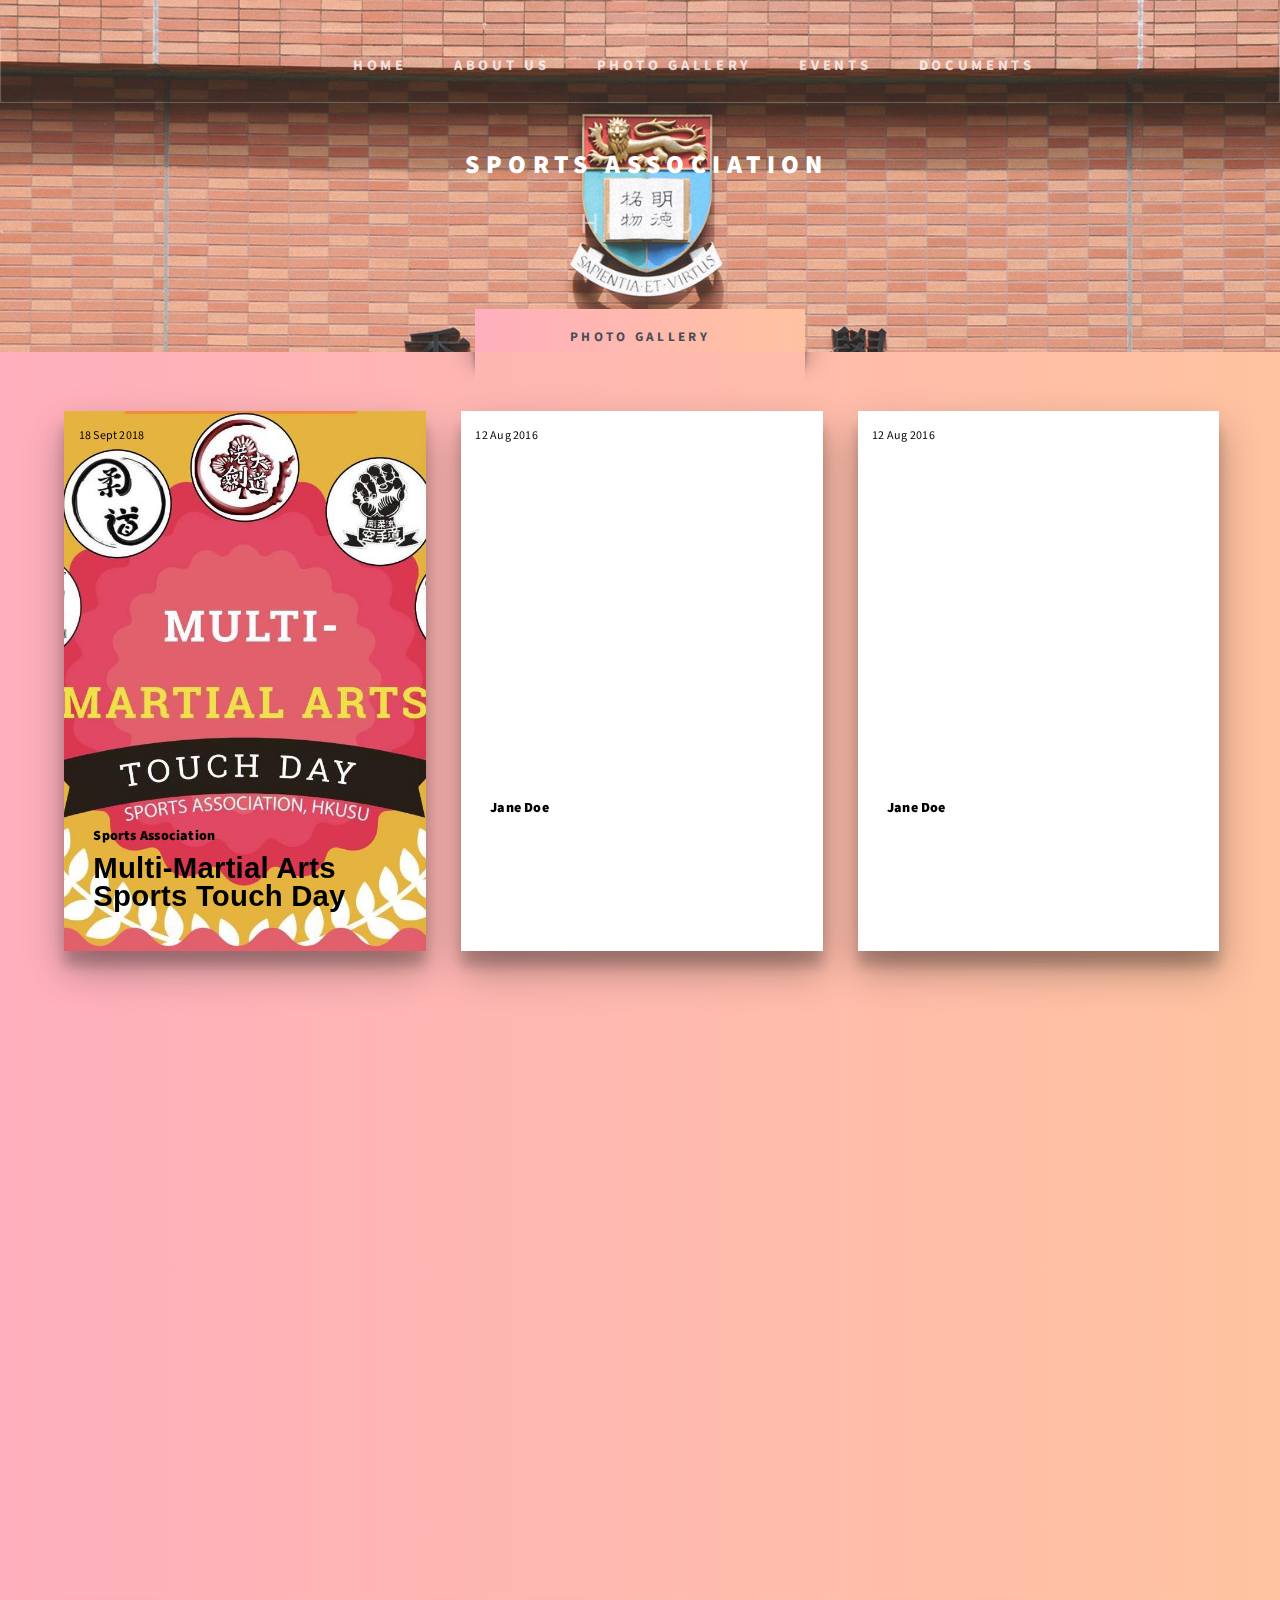
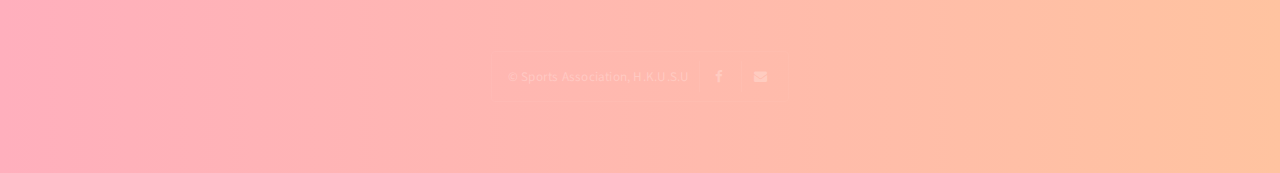
<file: SA WEBSITE/left-sidebar.html>
<!DOCTYPE HTML>

<html>
	<head>
		<title>Photo Gallery | SA</title>
		<meta charset="utf-8" />
		<meta name="viewport" content="width=device-width, initial-scale=1, user-scalable=no" />
		<link rel="stylesheet" href="assets/css/main.css" />
		<link rel="stylesheet" href="https://use.fontawesome.com/releases/v5.2.0/css/all.css" integrity="sha384-hWVjflwFxL6sNzntih27bfxkr27PmbbK/iSvJ+a4+0owXq79v+lsFkW54bOGbiDQ" crossorigin="anonymous">
		<link rel="stylesheet" href="assets/css/main.css" />
		<link rel="stylesheet" href="https://cdnjs.cloudflare.com/ajax/libs/font-awesome/4.7.0/css/font-awesome.min.css">
		<script src="https://code.jquery.com/jquery-3.3.1.js"></script>
		<link href="https://unpkg.com/aos@2.3.1/dist/aos.css" rel="stylesheet">
		<script src="https://unpkg.com/aos@2.3.1/dist/aos.js"></script>
		<script type="text/javascript">
		 $(window).scroll(function(){
			 if($(this).scrollTop()>50){
				 $('.menu').addClass("sticky");
				 $('#try').addClass("sticky-logo");
				 $('#salogo').css('opacity','1');
				 $('#nav>ul').css('background-color','rgba(128,128,128,0.6)');
			 }
			 else{
				 $('.menu').removeClass("sticky");
				 $('#try').removeClass("sticky-logo");
				 $('#nav>ul').css('background-color','transparent');
				 $('#salogo').css('opacity','0');
			 }
		 })
		</script>
	</head>
	<body class="left-sidebar is-preload">
		<div id="page-wrapper">

			<!-- Header -->
				<section id="header" class="wrapper">

					<!-- Logo -->
						<div id="logo">
							<h1><a href="index.html">SPORTS ASSOCIATION</a></h1>
							<p>HKUSU</p>
						</div>

					<!-- Nav -->
					<nav id="nav">
						<div id="try"><img src="images/SALOGOPNGBG.png" height="120" width="115" id="salogo">
					</div>
						<ul class="menu">
							<li class="current"><a href="index.html">Home</a></li>
							<li>
								<a href="#">About Us</a>
								<ul>
									<li><a href="#">Our History</a></li>
									<li><a href="#">Our Council Structure</a></li>
									<li><a href="#">Our Excutive Committee</a></li>
									<li>
										<a href="#">Events Calendar</a>
										<ul>
											<li><a href="#">Lorem dolor</a></li>
											<li><a href="#">Amet consequat</a></li>
											<li><a href="#">Magna phasellus</a></li>
											<li><a href="#">Etiam nisl</a></li>
											<li><a href="#">Sed feugiat</a></li>
										</ul>
									</li>
									<li><a href="#">Nisl tempus</a></li>
								</ul>
							</li>
							<li><a href="left-sidebar.html">Photo Gallery</a></li>
							<li><a href="right-sidebar.html">Events</a></li>
							<li><a href="no-sidebar.html">Documents</a></li>
						</ul>

					</nav>


				</section>

			<!-- Main -->
				<section id="main" class="wrapper style2" style="background: linear-gradient(to right, #ffafbd, #ffc3a0);" >
					<div class="title" style="background: linear-gradient(to right, #ffafbd, #ffc3a0);">Photo Gallery</div>
					<div class="container" style="width:90vw;">
		<!--
<div class="row">
	<div class="col-4 col-12-medium">

						<div class="cardi">
					  <img src="img_avatar.png" alt="Avatar" style="width:100%; height:20em;">
					  <div class="containerpg">
					    <h4><b>John Doe</b></h4>
					    <p>Architect & Engineer</p>
					  </div>
					</div>
				</div>

				<div class="col-4 col-12-medium">

									<div class="cardi">
								  <img src="img_avatar.png" alt="Avatar" style="width:100%; height:20em;">
								  <div class="containerpg">
								    <h4><b>John Doe</b></h4>
								    <p>Architect & Engineer</p>
								  </div>
								</div>
							</div>

							<div class="col-4 col-12-medium">

												<div class="cardi">
											  <img src="img_avatar.png" alt="Avatar" style="width:100%; height:20em;">
											  <div class="containerpg">
											    <h4><b>John Doe</b></h4>
											    <p>Architect & Engineer</p>
											  </div>
											</div>
										</div>
			</div>

-->
<script>AOS.init({ })
</script>
<div class="row" style=" width:93vw;" data-aos="fade-up" data-aos-duration="500">
	<div class="col-4 col-12-medium" >
  <div class="example-2 card">
    <div class="wrapperns" style="background:url(images/multi.jpg) center/cover no-repeat; ">
      <div class="headerns">
        <div class="datens">
          <span class="dayns">18</span>
          <span class="monthns">Sept</span>
          <span class="yearns">2018</span>
        </div>
      </div>
      <div class="datans">
        <div class="contentns">
          <span class="authorns">Sports Association</span>
          <h1 class="titlens" ><a href="https://www.facebook.com/HKUSUSA/posts/2205499466147617?__xts__[0]=68.[base64]&__tn__=-R" style="color:#000; font-weight:700;" target="_blank">Multi-Martial Arts Sports Touch Day</a></h1>
          <p class="textns"></p>
          <a href="https://www.facebook.com/HKUSUSA/posts/2205499466147617?__xts__[0]=68.[base64]&__tn__=-R" class="buttonns">Read More</a>
        </div>
      </div>
    </div>
  </div>
</div>

<div class="col-4 col-12-medium">
<div class="example-2 card">
	<div class="wrapperns">
		<div class="headerns">
			<div class="datens">
				<span class="dayns">12</span>
				<span class="monthns">Aug</span>
				<span class="yearns">2016</span>
			</div>
		</div>
		<div class="datans">
			<div class="contentns">
				<span class="authorns">Jane Doe</span>
				<h1 class="titlens" ><a href="#">Stranger Things: The sound of the Upside Down</a></h1>
				<p class="textns" ></p>
				<a href="#" class="buttonns">Read More</a>
			</div>
		</div>
	</div>
</div>
</div>

<div class="col-4 col-12-medium">
<div class="example-2 card">
	<div class="wrapperns">
		<div class="headerns">
			<div class="datens">
				<span class="dayns">12</span>
				<span class="monthns">Aug</span>
				<span class="yearns">2016</span>
			</div>
		</div>
		<div class="datans">
			<div class="contentns">
				<span class="authorns">Jane Doe</span>
				<h1 class="titlens" ><a href="#">Stranger Things: The sound of the Upside Down</a></h1>
				<p class="textns" ></p>
				<a href="#" class="buttonns">Read More</a>
			</div>
		</div>
	</div>
  </div>
 </div>
</div>


<div class="row" style=" width:93vw; margin-top:0.5em;" data-aos="fade-up" data-aos-duration="500">
	<div class="col-4 col-12-medium" >
  <div class="example-2 card">
    <div class="wrapperns">
      <div class="headerns">
        <div class="datens">
          <span class="dayns">12</span>
          <span class="monthns">Aug</span>
          <span class="yearns">2016</span>
        </div>
      </div>
      <div class="datans">
        <div class="contentns">
          <span class="authorns">Jane Doe</span>
          <h1 class="titlens" ><a href="#">Stranger Things: The sound of the Upside Down</a></h1>
          <p class="textns"></p>
          <a href="#" class="buttonns">Read More</a>
        </div>
      </div>
    </div>
  </div>
</div>

<div class="col-4 col-12-medium">
<div class="example-2 card">
	<div class="wrapperns">
		<div class="headerns">
			<div class="datens">
				<span class="dayns">12</span>
				<span class="monthns">Aug</span>
				<span class="yearns">2016</span>
			</div>
		</div>
		<div class="datans">
			<div class="contentns">
				<span class="authorns">Jane Doe</span>
				<h1 class="titlens" ><a href="#">Stranger Things: The sound of the Upside Down</a></h1>
				<p class="textns" ></p>
				<a href="#" class="buttonns">Read More</a>
			</div>
		</div>
	</div>
</div>
</div>

<div class="col-4 col-12-medium">
<div class="example-2 card">
	<div class="wrapperns">
		<div class="headerns">
			<div class="datens">
				<span class="dayns">12</span>
				<span class="monthns">Aug</span>
				<span class="yearns">2016</span>
			</div>
		</div>
		<div class="datans">
			<div class="contentns">
				<span class="authorns">Jane Doe</span>
				<h1 class="titlens" ><a href="#">Stranger Things: The sound of the Upside Down</a></h1>
				<p class="textns" ></p>
				<a href="#" class="buttonns">Read More</a>
			</div>
		</div>
	</div>
  </div>
 </div>
</div>


<div id="copyright">
	<ul>
		<li>&copy; Sports Association, H.K.U.S.U</li>
		<li><a href="https://www.facebook.com/HKUSUSA/" target="_blank" class="fa fa-facebook"></a></li>
		<li><a href="mailto:sahkusu1819@gmail.com" target="_blank" class="far fa fa-envelope"></a></li>
	</ul>
</div>



<!--

						<div class="row gtr-150">
							<div class="col-4 col-12-medium">
-->
								<!-- Sidebar -->
<!--									<div id="sidebar">
										<section class="box">
											<header>
												<h2>Ipsum nullam luctus</h2>
											</header>
											<p>Malesuada quis eget eros. Nullam sodales cursus sapien, id consequat
											leo suscipit ut. Praesent id turpis vitae turpis pretium ultricies. Vestibulum sit
											amet risus elit.</p>
											<a href="#" class="button style1">Learn More</a>
										</section>
										<section class="box">
											<header>
												<h2>Vitae turpis consequat</h2>
											</header>
											<ul class="style2">
												<li>
													<article class="box post-excerpt">
														<a href="#" class="image left"><img src="images/pic08.jpg" alt="" /></a>
														<h3><a href="#">Diam odio lorem</a></h3>
														<p>Duis odio diam, luctus et vulputate vitae, vehicula ac dolor. Pellentesque at urna eget tellus sed etiam.</p>
													</article>
												</li>
												<li>
													<article class="box post-excerpt">
														<a href="#" class="image left"><img src="images/pic09.jpg" alt="" /></a>
														<h3><a href="#">Sed duis consequat</a></h3>
														<p>Duis odio diam, luctus et vulputate vitae, vehicula ac dolor. Pellentesque at urna eget tellus sed etiam.</p>
													</article>
												</li>
												<li>
													<article class="box post-excerpt">
														<a href="#" class="image left"><img src="images/pic10.jpg" alt="" /></a>
														<h3><a href="#">Tellus nulla volutpat</a></h3>
														<p>Duis odio diam, luctus et vulputate vitae, vehicula ac dolor. Pellentesque at urna eget tellus sed etiam.</p>
													</article>
												</li>
											</ul>
											<a href="#" class="button style1">Archives</a>
										</section>
										<section class="box">
											<header>
												<h2>Magna diam vehicula</h2>
											</header>
											<ul class="style3">
												<li><a href="#">Nulla iaculis egestas varius</a></li>
												<li><a href="#">Augue massa feugiat quam pretium</a></li>
												<li><a href="#">Orci sem vel libero cras nisi odio</a></li>
												<li><a href="#">Sed hendrerit massa nam mattis</a></li>
												<li><a href="#">Turpis vel leo accumsan aliquet</a></li>
												<li><a href="#">Dapibus mi fermentum fusce non</a></li>
												<li><a href="#">Arcu laoreet sapien tempus</a></li>
												<li><a href="#">Nulla iaculis egestas varius</a></li>
												<li><a href="#">Augue massa feugiat quam pretium</a></li>
												<li><a href="#">Orci sem vel libero cras nisi odio</a></li>
												<li><a href="#">Sed hendrerit massa nam mattis</a></li>
											</ul>
										</section>
									</div>

							</div>
							<div class="col-8 col-12-medium imp-medium">
-->
								<!-- Content -->
<!--									<div id="content">
										<article class="box post">
											<header class="style1">
												<h2>Lorem ipsum dolor sit amet magna egestas morbi bibendum sed malesuada</h2>
												<p>Tempus feugiat veroeros sed nullam dolore</p>
											</header>
											<a href="#" class="image featured">
												<img src="images/pic01.jpg" alt="" />
											</a>
											<p>Fringilla nisl. Donec accumsan interdum nisi, quis tincidunt felis sagittis eget.
											odio eleifend. Duis commodo fringilla commodo. Aliquam erat volutpat. Vestibulum
											facilisis leo magna. Cras sit amet urna eros, id egestas urna. Quisque aliquam
											tempus euismod. Vestibulum ante ipsum primis in faucibus.</p>
											<p>Phasellus nisl nisl, varius id porttitor sed, pellentesque ac orci. Pellentesque
											habitant morbi tristique senectus et netus et malesuada fames ac turpis egestas. Morbi
											bibendum justo sed mauris vehicula malesuada aliquam elit imperdiet. Aliquam eu nibh
											lorem, eget gravida mi. Duis odio diam, luctus et vulputate vitae, vehicula ac dolor.
											Pellentesque at urna eget tellus lobortis ultrices sed non erat. Donec eget erat non
											magna volutpat malesuada quis eget eros. Nullam sodales cursus sapien, id consequat
											leo suscipit ut. Praesent id turpis vitae turpis pretium ultricies. Vestibulum sit
											amet risus elit.</p>
											<p>Donec consectetur vestibulum dolor et pulvinar. Etiam vel felis enim, at viverra
											ligula. Ut porttitor sagittis lorem, quis eleifend nisi ornare vel. Praesent nec orci
											eget quam rutrum bibendum. Proin pellentesque diam non ligula commodo tempor. Vivamus
											eget urna nibh. Curabitur non fringilla nisl. Donec accumsan interdum nisi, quis
											tincidunt felis sagittis eget. Donec elementum ligula dignissim sem pulvinar non semper
											odio eleifend. Duis commodo fringilla commodo. Aliquam erat volutpat. Vestibulum
											facilisis leo magna. Cras sit amet urna eros, id egestas urna. Quisque aliquam
											tempus euismod. Vestibulum ante ipsum primis in faucibus orci luctus et ultrices
											posuere cubilia.</p>
											<p>Phasellus nisl nisl, varius id porttitor sed, pellentesque ac orci. Pellentesque
											habitant morbi tristique senectus et netus et malesuada fames ac turpis egestas. Morbi
											bibendum justo sed mauris vehicula malesuada aliquam elit imperdiet. Aliquam eu nibh
											lorem, eget gravida mi. Duis odio diam, luctus et vulputate vitae, vehicula ac dolor.
											Pellentesque at urna eget tellus lobortis ultrices sed non erat. Donec eget erat non
											magna volutpat malesuada quis eget eros. Nullam sodales cursus sapien, id consequat
											leo suscipit ut. Praesent id turpis vitae turpis pretium ultricies. Vestibulum sit
											amet risus elit.</p>
										</article>
										<div class="row gtr-150">
											<div class="col-6 col-12-small">
												<section class="box">
													<header>
														<h2>Magna pulvinar tempus</h2>
													</header>
													<a href="#" class="image featured"><img src="images/pic05.jpg" alt="" /></a>
													<p>Rutrum bibendum. Proin pellentesque diam non ligula commodo tempor. Vivamus
													eget urna nibh. Curabitur non fringilla nisl. Donec accumsan interdum nisi, quis
													tempus.</p>
													<a href="#" class="button style1">More</a>
												</section>
											</div>
											<div class="col-6 col-12-small">
												<section class="box">
													<header>
														<h2>Magna pulvinar tempus</h2>
													</header>
													<a href="#" class="image featured"><img src="images/pic06.jpg" alt="" /></a>
													<p>Rutrum bibendum. Proin pellentesque diam non ligula commodo tempor. Vivamus
													eget urna nibh. Curabitur non fringilla nisl. Donec accumsan interdum nisi, quis
													tempus.</p>
													<a href="#" class="button style1">More</a>
												</section>
											</div>
										</div>
									</div>

							</div>
						</div>
					</div>
				</section>
-->

			<!-- Highlights -->
<!--
				<section id="highlights" class="wrapper style3">
					<div class="title">The Endorsements</div>
					<div class="container">
						<div class="row aln-center">
							<div class="col-4 col-12-medium">
								<section class="highlight">
									<a href="#" class="image featured"><img src="images/pic02.jpg" alt="" /></a>
									<h3><a href="#">Aliquam diam consequat</a></h3>
									<p>Eget mattis at, laoreet vel amet sed velit aliquam diam ante, dolor aliquet sit amet vulputate mattis amet laoreet lorem.</p>
									<ul class="actions">
										<li><a href="#" class="button style1">Learn More</a></li>
									</ul>
								</section>
							</div>
							<div class="col-4 col-12-medium">
								<section class="highlight">
									<a href="#" class="image featured"><img src="images/pic03.jpg" alt="" /></a>
									<h3><a href="#">Nisl adipiscing sed lorem</a></h3>
									<p>Eget mattis at, laoreet vel amet sed velit aliquam diam ante, dolor aliquet sit amet vulputate mattis amet laoreet lorem.</p>
									<ul class="actions">
										<li><a href="#" class="button style1">Learn More</a></li>
									</ul>
								</section>
							</div>
							<div class="col-4 col-12-medium">
								<section class="highlight">
									<a href="#" class="image featured"><img src="images/pic04.jpg" alt="" /></a>
									<h3><a href="#">Mattis tempus lorem</a></h3>
									<p>Eget mattis at, laoreet vel amet sed velit aliquam diam ante, dolor aliquet sit amet vulputate mattis amet laoreet lorem.</p>
									<ul class="actions">
										<li><a href="#" class="button style1">Learn More</a></li>
									</ul>
								</section>
							</div>
						</div>
					</div>
				</section>
	-->
			<!-- Footer -->
	<!--
				<section id="footer" class="wrapper">
					<div class="title">The Rest Of It</div>
					<div class="container">
						<header class="style1">
							<h2>Ipsum sapien elementum portitor?</h2>
							<p>
								Sed turpis tortor, tincidunt sed ornare in metus porttitor mollis nunc in aliquet.<br />
								Nam pharetra laoreet imperdiet volutpat etiam feugiat.
							</p>
						</header>
						<div class="row">
							<div class="col-6 col-12-medium">
-->
								<!-- Contact Form -->
<!--
									<section>
										<form method="post" action="#">
											<div class="row gtr-50">
												<div class="col-6 col-12-small">
													<input type="text" name="name" id="contact-name" placeholder="Name" />
												</div>
												<div class="col-6 col-12-small">
													<input type="text" name="email" id="contact-email" placeholder="Email" />
												</div>
												<div class="col-12">
													<textarea name="message" id="contact-message" placeholder="Message" rows="4"></textarea>
												</div>
												<div class="col-12">
													<ul class="actions">
														<li><input type="submit" class="style1" value="Send" /></li>
														<li><input type="reset" class="style2" value="Reset" /></li>
													</ul>
												</div>
											</div>
										</form>
									</section>

							</div>
							<div class="col-6 col-12-medium">
-->
								<!-- Contact -->
<!--
									<section class="feature-list small">
										<div class="row">
											<div class="col-6 col-12-small">
												<section>
													<h3 class="icon fa-home">Mailing Address</h3>
													<p>
														Untitled Corp<br />
														1234 Somewhere Rd<br />
														Nashville, TN 00000
													</p>
												</section>
											</div>
											<div class="col-6 col-12-small">
												<section>
													<h3 class="icon fa-comment">Social</h3>
													<p>
														<a href="#">@untitled-corp</a><br />
														<a href="#">linkedin.com/untitled</a><br />
														<a href="#">facebook.com/untitled</a>
													</p>
												</section>
											</div>
											<div class="col-6 col-12-small">
												<section>
													<h3 class="icon fa-envelope">Email</h3>
													<p>
														<a href="#">info@untitled.tld</a>
													</p>
												</section>
											</div>
											<div class="col-6 col-12-small">
												<section>
													<h3 class="icon fa-phone">Phone</h3>
													<p>
														(000) 555-0000
													</p>
												</section>
											</div>
										</div>
									</section>

							</div>
						</div>
						<div id="copyright">
							<ul>
								<li>&copy; Sports Association, H.K.U.S.U</li>
								<li><a href="https://www.facebook.com/HKUSUSA/" target="_blank" class="fa fa-facebook"></a></li>
								<li><a href="mailto:sahkusu1819@gmail.com" target="_blank" class="far fa fa-envelope"></a></li>
							</ul>
						</div>
-->
					</div>
				</section>



		<!-- Scripts -->
			<script src="assets/js/jquery.min.js"></script>
			<script src="assets/js/jquery.dropotron.min.js"></script>
			<script src="assets/js/browser.min.js"></script>
			<script src="assets/js/breakpoints.min.js"></script>
			<script src="assets/js/util.js"></script>
			<script src="assets/js/main.js"></script>

	</body>
</html>
</file>
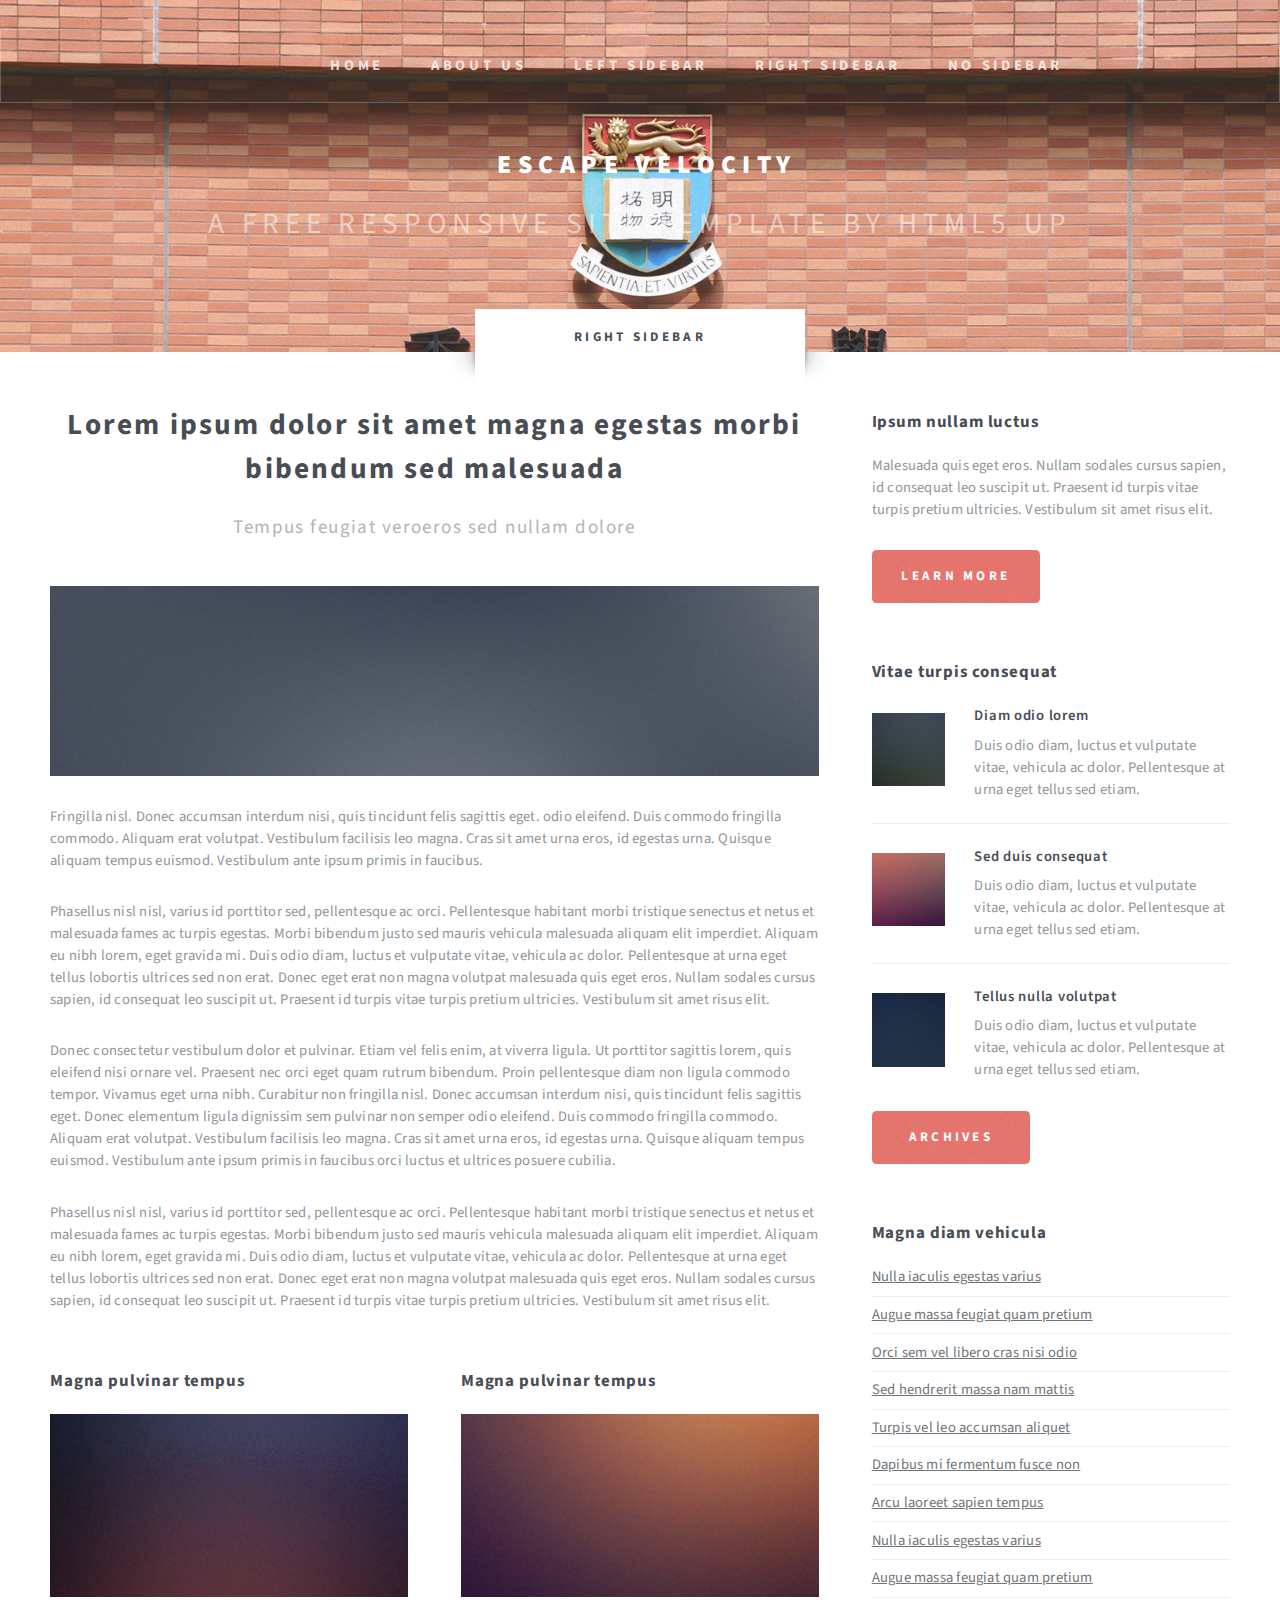
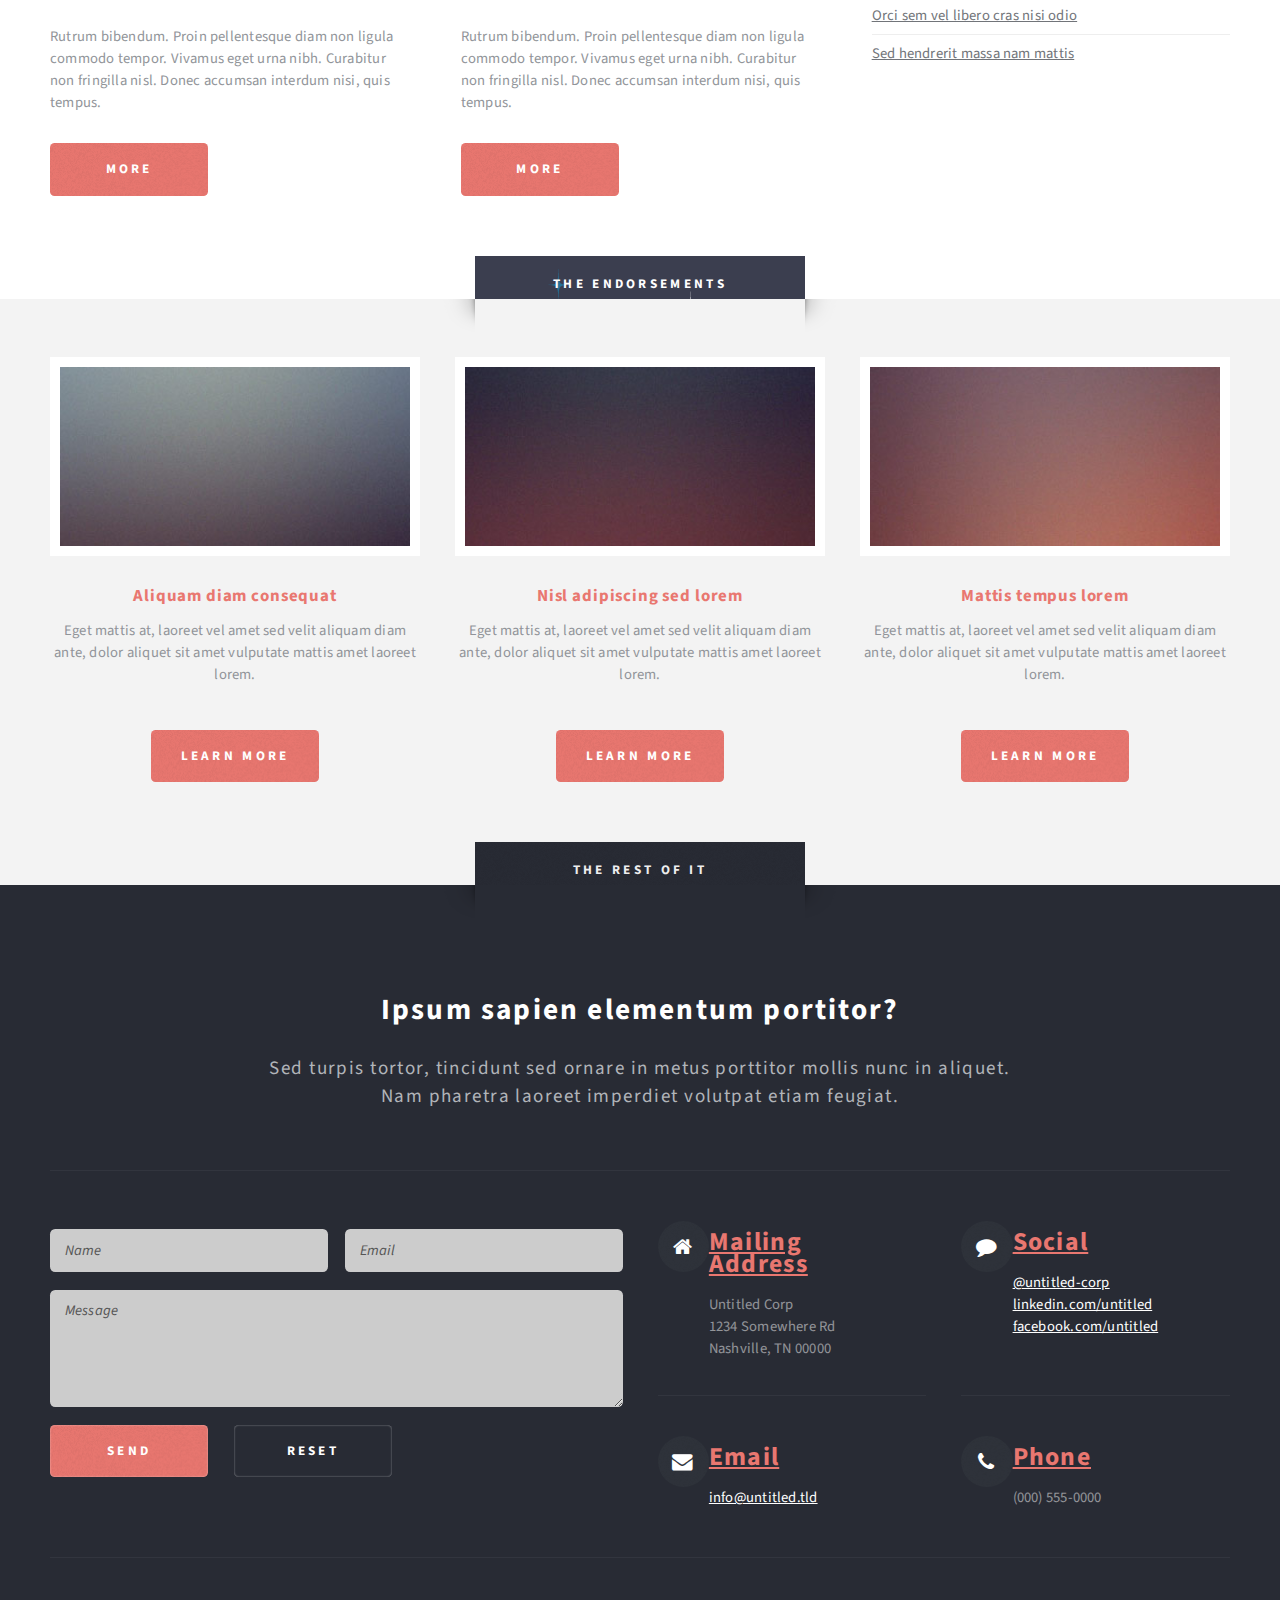
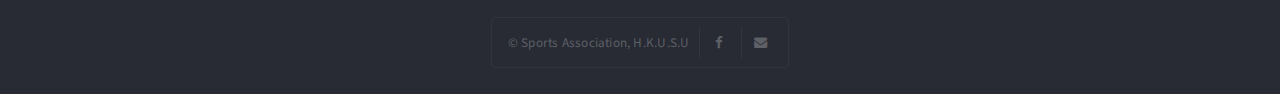
<file: SA WEBSITE/right-sidebar.html>
<!DOCTYPE HTML>
<!--
	Escape Velocity by HTML5 UP
	html5up.net | @ajlkn
	Free for personal and commercial use under the CCA 3.0 license (html5up.net/license)
-->
<html>
	<head>
		<title>Right Sidebar - Escape Velocity by HTML5 UP</title>
		<meta charset="utf-8" />
		<meta name="viewport" content="width=device-width, initial-scale=1, user-scalable=no" />
		<link rel="stylesheet" href="assets/css/main.css" />
		<link rel="stylesheet" href="https://use.fontawesome.com/releases/v5.2.0/css/all.css" integrity="sha384-hWVjflwFxL6sNzntih27bfxkr27PmbbK/iSvJ+a4+0owXq79v+lsFkW54bOGbiDQ" crossorigin="anonymous">
		<link rel="stylesheet" href="assets/css/main.css" />
		<link rel="stylesheet" href="https://cdnjs.cloudflare.com/ajax/libs/font-awesome/4.7.0/css/font-awesome.min.css">
		<script src="https://code.jquery.com/jquery-3.3.1.js"></script>
		<script type="text/javascript">
		 $(window).scroll(function(){
			 if($(this).scrollTop()>50){
				 $('.menu').addClass("sticky");
				 $('#try').addClass("sticky-logo");
				 $('#nav>ul').css('background-color','rgba(128,128,128,0.6)');
				 $('#salogo').css('opacity','1');
			 }
			 else{
				 $('.menu').removeClass("sticky");
				 $('#try').removeClass("sticky-logo");
				 $('#nav>ul').css('background-color','transparent');
				 $('#salogo').css('opacity','0');
			 }
		 })
		</script>
	</head>
	<body class="right-sidebar is-preload">
		<div id="page-wrapper">

			<!-- Header -->
				<section id="header" class="wrapper">

					<!-- Logo -->
						<div id="logo">
							<h1><a href="index.html">Escape Velocity</a></h1>
							<p>A free responsive site template by HTML5 UP</p>
						</div>

					<!-- Nav -->
					<nav id="nav">
						<div id="try"><img src="images/SALOGOPNGBG.png" height="120" width="120" id="salogo">
					</div>
						<ul class="menu">
							<li class="current"><a href="index.html">Home</a></li>
							<li>
								<a href="#">About Us</a>
								<ul>
									<li><a href="#">Our History</a></li>
									<li><a href="#">Our Council Structure</a></li>
									<li><a href="#">Our Excutive Committee</a></li>
									<li>
										<a href="#">Events Calendar</a>
										<ul>
											<li><a href="#">Lorem dolor</a></li>
											<li><a href="#">Amet consequat</a></li>
											<li><a href="#">Magna phasellus</a></li>
											<li><a href="#">Etiam nisl</a></li>
											<li><a href="#">Sed feugiat</a></li>
										</ul>
									</li>
									<li><a href="#">Nisl tempus</a></li>
								</ul>
							</li>
							<li><a href="left-sidebar.html">Left Sidebar</a></li>
							<li><a href="right-sidebar.html">Right Sidebar</a></li>
							<li><a href="no-sidebar.html">No Sidebar</a></li>
						</ul>

					</nav>


				</section>

			<!-- Main -->
				<section id="main" class="wrapper style2">
					<div class="title">Right Sidebar</div>
					<div class="container">
						<div class="row gtr-150">
							<div class="col-8 col-12-medium">

								<!-- Content -->
									<div id="content">
										<article class="box post">
											<header class="style1">
												<h2>Lorem ipsum dolor sit amet magna egestas morbi bibendum sed malesuada</h2>
												<p>Tempus feugiat veroeros sed nullam dolore</p>
											</header>
											<a href="#" class="image featured">
												<img src="images/pic01.jpg" alt="" />
											</a>
											<p>Fringilla nisl. Donec accumsan interdum nisi, quis tincidunt felis sagittis eget.
											odio eleifend. Duis commodo fringilla commodo. Aliquam erat volutpat. Vestibulum
											facilisis leo magna. Cras sit amet urna eros, id egestas urna. Quisque aliquam
											tempus euismod. Vestibulum ante ipsum primis in faucibus.</p>
											<p>Phasellus nisl nisl, varius id porttitor sed, pellentesque ac orci. Pellentesque
											habitant morbi tristique senectus et netus et malesuada fames ac turpis egestas. Morbi
											bibendum justo sed mauris vehicula malesuada aliquam elit imperdiet. Aliquam eu nibh
											lorem, eget gravida mi. Duis odio diam, luctus et vulputate vitae, vehicula ac dolor.
											Pellentesque at urna eget tellus lobortis ultrices sed non erat. Donec eget erat non
											magna volutpat malesuada quis eget eros. Nullam sodales cursus sapien, id consequat
											leo suscipit ut. Praesent id turpis vitae turpis pretium ultricies. Vestibulum sit
											amet risus elit.</p>
											<p>Donec consectetur vestibulum dolor et pulvinar. Etiam vel felis enim, at viverra
											ligula. Ut porttitor sagittis lorem, quis eleifend nisi ornare vel. Praesent nec orci
											eget quam rutrum bibendum. Proin pellentesque diam non ligula commodo tempor. Vivamus
											eget urna nibh. Curabitur non fringilla nisl. Donec accumsan interdum nisi, quis
											tincidunt felis sagittis eget. Donec elementum ligula dignissim sem pulvinar non semper
											odio eleifend. Duis commodo fringilla commodo. Aliquam erat volutpat. Vestibulum
											facilisis leo magna. Cras sit amet urna eros, id egestas urna. Quisque aliquam
											tempus euismod. Vestibulum ante ipsum primis in faucibus orci luctus et ultrices
											posuere cubilia.</p>
											<p>Phasellus nisl nisl, varius id porttitor sed, pellentesque ac orci. Pellentesque
											habitant morbi tristique senectus et netus et malesuada fames ac turpis egestas. Morbi
											bibendum justo sed mauris vehicula malesuada aliquam elit imperdiet. Aliquam eu nibh
											lorem, eget gravida mi. Duis odio diam, luctus et vulputate vitae, vehicula ac dolor.
											Pellentesque at urna eget tellus lobortis ultrices sed non erat. Donec eget erat non
											magna volutpat malesuada quis eget eros. Nullam sodales cursus sapien, id consequat
											leo suscipit ut. Praesent id turpis vitae turpis pretium ultricies. Vestibulum sit
											amet risus elit.</p>
										</article>
										<div class="row gtr-150">
											<div class="col-6 col-12-small">
												<section class="box">
													<header>
														<h2>Magna pulvinar tempus</h2>
													</header>
													<a href="#" class="image featured"><img src="images/pic05.jpg" alt="" /></a>
													<p>Rutrum bibendum. Proin pellentesque diam non ligula commodo tempor. Vivamus
													eget urna nibh. Curabitur non fringilla nisl. Donec accumsan interdum nisi, quis
													tempus.</p>
													<a href="#" class="button style1">More</a>
												</section>
											</div>
											<div class="col-6 col-12-small">
												<section class="box">
													<header>
														<h2>Magna pulvinar tempus</h2>
													</header>
													<a href="#" class="image featured"><img src="images/pic06.jpg" alt="" /></a>
													<p>Rutrum bibendum. Proin pellentesque diam non ligula commodo tempor. Vivamus
													eget urna nibh. Curabitur non fringilla nisl. Donec accumsan interdum nisi, quis
													tempus.</p>
													<a href="#" class="button style1">More</a>
												</section>
											</div>
										</div>
									</div>

							</div>
							<div class="col-4 col-12-medium">

								<!-- Sidebar -->
									<div id="sidebar">
										<section class="box">
											<header>
												<h2>Ipsum nullam luctus</h2>
											</header>
											<p>Malesuada quis eget eros. Nullam sodales cursus sapien, id consequat
											leo suscipit ut. Praesent id turpis vitae turpis pretium ultricies. Vestibulum sit
											amet risus elit.</p>
											<a href="#" class="button style1">Learn More</a>
										</section>
										<section class="box">
											<header>
												<h2>Vitae turpis consequat</h2>
											</header>
											<ul class="style2">
												<li>
													<article class="box post-excerpt">
														<a href="#" class="image left"><img src="images/pic08.jpg" alt="" /></a>
														<h3><a href="#">Diam odio lorem</a></h3>
														<p>Duis odio diam, luctus et vulputate vitae, vehicula ac dolor. Pellentesque at urna eget tellus sed etiam.</p>
													</article>
												</li>
												<li>
													<article class="box post-excerpt">
														<a href="#" class="image left"><img src="images/pic09.jpg" alt="" /></a>
														<h3><a href="#">Sed duis consequat</a></h3>
														<p>Duis odio diam, luctus et vulputate vitae, vehicula ac dolor. Pellentesque at urna eget tellus sed etiam.</p>
													</article>
												</li>
												<li>
													<article class="box post-excerpt">
														<a href="#" class="image left"><img src="images/pic10.jpg" alt="" /></a>
														<h3><a href="#">Tellus nulla volutpat</a></h3>
														<p>Duis odio diam, luctus et vulputate vitae, vehicula ac dolor. Pellentesque at urna eget tellus sed etiam.</p>
													</article>
												</li>
											</ul>
											<a href="#" class="button style1">Archives</a>
										</section>
										<section class="box">
											<header>
												<h2>Magna diam vehicula</h2>
											</header>
											<ul class="style3">
												<li><a href="#">Nulla iaculis egestas varius</a></li>
												<li><a href="#">Augue massa feugiat quam pretium</a></li>
												<li><a href="#">Orci sem vel libero cras nisi odio</a></li>
												<li><a href="#">Sed hendrerit massa nam mattis</a></li>
												<li><a href="#">Turpis vel leo accumsan aliquet</a></li>
												<li><a href="#">Dapibus mi fermentum fusce non</a></li>
												<li><a href="#">Arcu laoreet sapien tempus</a></li>
												<li><a href="#">Nulla iaculis egestas varius</a></li>
												<li><a href="#">Augue massa feugiat quam pretium</a></li>
												<li><a href="#">Orci sem vel libero cras nisi odio</a></li>
												<li><a href="#">Sed hendrerit massa nam mattis</a></li>
											</ul>
										</section>
									</div>

							</div>
						</div>
					</div>
				</section>

			<!-- Highlights -->
				<section id="highlights" class="wrapper style3">
					<div class="title">The Endorsements</div>
					<div class="container">
						<div class="row aln-center">
							<div class="col-4 col-12-medium">
								<section class="highlight">
									<a href="#" class="image featured"><img src="images/pic02.jpg" alt="" /></a>
									<h3><a href="#">Aliquam diam consequat</a></h3>
									<p>Eget mattis at, laoreet vel amet sed velit aliquam diam ante, dolor aliquet sit amet vulputate mattis amet laoreet lorem.</p>
									<ul class="actions">
										<li><a href="#" class="button style1">Learn More</a></li>
									</ul>
								</section>
							</div>
							<div class="col-4 col-12-medium">
								<section class="highlight">
									<a href="#" class="image featured"><img src="images/pic03.jpg" alt="" /></a>
									<h3><a href="#">Nisl adipiscing sed lorem</a></h3>
									<p>Eget mattis at, laoreet vel amet sed velit aliquam diam ante, dolor aliquet sit amet vulputate mattis amet laoreet lorem.</p>
									<ul class="actions">
										<li><a href="#" class="button style1">Learn More</a></li>
									</ul>
								</section>
							</div>
							<div class="col-4 col-12-medium">
								<section class="highlight">
									<a href="#" class="image featured"><img src="images/pic04.jpg" alt="" /></a>
									<h3><a href="#">Mattis tempus lorem</a></h3>
									<p>Eget mattis at, laoreet vel amet sed velit aliquam diam ante, dolor aliquet sit amet vulputate mattis amet laoreet lorem.</p>
									<ul class="actions">
										<li><a href="#" class="button style1">Learn More</a></li>
									</ul>
								</section>
							</div>
						</div>
					</div>
				</section>

			<!-- Footer -->
				<section id="footer" class="wrapper">
					<div class="title">The Rest Of It</div>
					<div class="container">
						<header class="style1">
							<h2>Ipsum sapien elementum portitor?</h2>
							<p>
								Sed turpis tortor, tincidunt sed ornare in metus porttitor mollis nunc in aliquet.<br />
								Nam pharetra laoreet imperdiet volutpat etiam feugiat.
							</p>
						</header>
						<div class="row">
							<div class="col-6 col-12-medium">

								<!-- Contact Form -->
									<section>
										<form method="post" action="#">
											<div class="row gtr-50">
												<div class="col-6 col-12-small">
													<input type="text" name="name" id="contact-name" placeholder="Name" />
												</div>
												<div class="col-6 col-12-small">
													<input type="text" name="email" id="contact-email" placeholder="Email" />
												</div>
												<div class="col-12">
													<textarea name="message" id="contact-message" placeholder="Message" rows="4"></textarea>
												</div>
												<div class="col-12">
													<ul class="actions">
														<li><input type="submit" class="style1" value="Send" /></li>
														<li><input type="reset" class="style2" value="Reset" /></li>
													</ul>
												</div>
											</div>
										</form>
									</section>

							</div>
							<div class="col-6 col-12-medium">

								<!-- Contact -->
									<section class="feature-list small">
										<div class="row">
											<div class="col-6 col-12-small">
												<section>
													<h3 class="icon fa-home">Mailing Address</h3>
													<p>
														Untitled Corp<br />
														1234 Somewhere Rd<br />
														Nashville, TN 00000
													</p>
												</section>
											</div>
											<div class="col-6 col-12-small">
												<section>
													<h3 class="icon fa-comment">Social</h3>
													<p>
														<a href="#">@untitled-corp</a><br />
														<a href="#">linkedin.com/untitled</a><br />
														<a href="#">facebook.com/untitled</a>
													</p>
												</section>
											</div>
											<div class="col-6 col-12-small">
												<section>
													<h3 class="icon fa-envelope">Email</h3>
													<p>
														<a href="#">info@untitled.tld</a>
													</p>
												</section>
											</div>
											<div class="col-6 col-12-small">
												<section>
													<h3 class="icon fa-phone">Phone</h3>
													<p>
														(000) 555-0000
													</p>
												</section>
											</div>
										</div>
									</section>

							</div>
						</div>
						<div id="copyright">
							<ul>
								<li>&copy; Sports Association, H.K.U.S.U</li>
								<li><a href="https://www.facebook.com/HKUSUSA/" target="_blank" class="fa fa-facebook"></a></li>
								<li><a href="mailto:sahkusu1819@gmail.com" target="_blank" class="far fa fa-envelope"></a></li>
							</ul>
						</div>
					</div>
				</section>

		</div>

		<!-- Scripts -->
			<script src="assets/js/jquery.min.js"></script>
			<script src="assets/js/jquery.dropotron.min.js"></script>
			<script src="assets/js/browser.min.js"></script>
			<script src="assets/js/breakpoints.min.js"></script>
			<script src="assets/js/util.js"></script>
			<script src="assets/js/main.js"></script>

	</body>
</html>
</file>
<file: SA WEBSITE/assets/css/main.css>
@import url("font-awesome.min.css");
@import url("https://fonts.googleapis.com/css?family=Source+Sans+Pro:400,400italic,700,900");


html, body, div, span, applet, object,
iframe, h1, h2, h3, h4, h5, h6, p, blockquote,
pre, a, abbr, acronym, address, big, cite,
code, del, dfn, em, img, ins, kbd, q, s, samp,
small, strike, strong, sub, sup, tt, var, b,
u, i, center, dl, dt, dd, ol, ul, li, fieldset,
form, label, legend, table, caption, tbody,
tfoot, thead, tr, th, td, article, aside,
canvas, details, embed, figure, figcaption,
footer, header, hgroup, menu, nav, output, ruby,
section, summary, time, mark, audio, video {
	margin: 0;
	padding: 0;
	border: 0;
	font-size: 100%;
	font: inherit;
	vertical-align: baseline;}

article, aside, details, figcaption, figure,
footer, header, hgroup, menu, nav, section {
	display: block;}

body {
	line-height: 1;
}

ol, ul {
	list-style: none;
}

blockquote, q {
	quotes: none;
}

	blockquote:before, blockquote:after, q:before, q:after {
		content: '';
		content: none;
	}

table {
	border-collapse: collapse;
	border-spacing: 0;
}

body {
	-webkit-text-size-adjust: none;
}

mark {
	background-color: transparent;
	color: inherit;
}

input::-moz-focus-inner {
	border: 0;
	padding: 0;
}

input, select, textarea {
	-moz-appearance: none;
	-webkit-appearance: none;
	-ms-appearance: none;
	appearance: none;
}

/* Basic */

	@-ms-viewport {
		width: device-width;
	}

	html {
		box-sizing: border-box;
	}

	*, *:before, *:after {
		box-sizing: inherit;
	}

	body.is-preload *, body.is-preload *:before, body.is-preload *:after {
		-moz-animation: none !important;
		-webkit-animation: none !important;
		-ms-animation: none !important;
		animation: none !important;
		-moz-transition: none !important;
		-webkit-transition: none !important;
		-ms-transition: none !important;
		transition: none !important;
	}

	body, input, textarea, select {
		font-family: 'Source Sans Pro', sans-serif;
		font-weight: 400;
		color: #919499;
		font-size: 14pt;
		line-height: 1.75em;
		letter-spacing: 0.025em;
	}

	h1, h2, h3, h4, h5, h6 {
		font-weight: 700;
		color: #484d55;
	}

		h1 a, h2 a, h3 a, h4 a, h5 a, h6 a {
			color: inherit;
			text-decoration: none;
		}

	a {
		-moz-transition: color .25s ease-in-out;
		-webkit-transition: color .25s ease-in-out;
		-ms-transition: color .25s ease-in-out;
		transition: color .25s ease-in-out;
		text-decoration: underline;
		color: #717479;
	}

		a:hover {
			text-decoration: none;
		}

	strong, b {
		font-weight: 700;
		color: #484d55;
	}

	blockquote {
		border-left: solid 0.5em #ddd;
		padding: 1em 0 1em 2em;
		font-style: italic;
	}

	em, i {
		font-style: italic;
	}

	hr {
		border: 0;
		border-top: solid 1px #ddd;
		margin: 2em 0 2em 0;
	}

	sub {
		position: relative;
		top: 0.5em;
		font-size: 0.8em;
	}

	sup {
		position: relative;
		top: -0.5em;
		font-size: 0.8em;
	}

	.nobr {
		white-space: nowrap;
	}

	br.clear {
		clear: both;
	}

	p, ul, ol, dl, table, blockquote, form {
		margin-bottom: 2em;
	}

/* Container */

	.container {
		margin: 0 auto;
		max-width: 100%;
		width: 68em;
	}

		@media screen and (max-width: 1680px) {

			.container {
				width: 70em;
			}

		}

		@media screen and (max-width: 1280px) {

			.container {
				width: calc(100% - 100px);
			}

		}

		@media screen and (max-width: 980px) {

			.container {
				width: calc(100% - 100px);
			}

		}

		@media screen and (max-width: 736px) {

			.container {
				width: calc(100% - 40px);
			}

		}

/* Row */

	.row {
		display: flex;
		flex-wrap: wrap;
		box-sizing: border-box;
		align-items: stretch;
	}

		.row > * {
			box-sizing: border-box;
		}

		.row.gtr-uniform > * > :last-child {
			margin-bottom: 0;
		}

		.row.aln-left {
			justify-content: flex-start;
		}

		.row.aln-center {
			justify-content: center;
		}

		.row.aln-right {
			justify-content: flex-end;
		}

		.row.aln-top {
			align-items: flex-start;
		}

		.row.aln-middle {
			align-items: center;
		}

		.row.aln-bottom {
			align-items: flex-end;
		}

		.row > .imp {
			order: -1;
		}

		.row > .col-1 {
			width: 8.3333333333%;
		}

		.row > .off-1 {
			margin-left: 8.3333333333%;
		}

		.row > .col-2 {
			width: 16.6666666667%;
		}

		.row > .off-2 {
			margin-left: 16.6666666667%;
		}

		.row > .col-3 {
			width: 25%;
		}

		.row > .off-3 {
			margin-left: 25%;
		}

		.row > .col-4 {
			width: 33.3333333333%;
		}

		.row > .off-4 {
			margin-left: 33.3333333333%;
		}

		.row > .col-5 {
			width: 41.6666666667%;
		}

		.row > .off-5 {
			margin-left: 41.6666666667%;
		}

		.row > .col-6 {
			width: 50%;
		}

		.row > .off-6 {
			margin-left: 50%;
		}

		.row > .col-7 {
			width: 58.3333333333%;
		}

		.row > .off-7 {
			margin-left: 58.3333333333%;
		}

		.row > .col-8 {
			width: 66.6666666667%;
		}

		.row > .off-8 {
			margin-left: 66.6666666667%;
		}

		.row > .col-9 {
			width: 75%;
		}

		.row > .off-9 {
			margin-left: 75%;
		}

		.row > .col-10 {
			width: 83.3333333333%;
		}

		.row > .off-10 {
			margin-left: 83.3333333333%;
		}

		.row > .col-11 {
			width: 91.6666666667%;
		}

		.row > .off-11 {
			margin-left: 91.6666666667%;
		}

		.row > .col-12 {
			width: 100%;
		}

		.row > .off-12 {
			margin-left: 100%;
		}

		.row.gtr-0 {
			margin-top: 0px;
			margin-left: 0px;
		}

			.row.gtr-0 > * {
				padding: 0px 0 0 0px;
			}

			.row.gtr-0.gtr-uniform {
				margin-top: 0px;
			}

				.row.gtr-0.gtr-uniform > * {
					padding-top: 0px;
				}

		.row.gtr-25 {
			margin-top: -12.5px;
			margin-left: -12.5px;
		}

			.row.gtr-25 > * {
				padding: 12.5px 0 0 12.5px;
			}

			.row.gtr-25.gtr-uniform {
				margin-top: -12.5px;
			}

				.row.gtr-25.gtr-uniform > * {
					padding-top: 12.5px;
				}

		.row.gtr-50 {
			margin-top: -25px;
			margin-left: -25px;
		}

			.row.gtr-50 > * {
				padding: 25px 0 0 25px;
			}

			.row.gtr-50.gtr-uniform {
				margin-top: -25px;
			}

				.row.gtr-50.gtr-uniform > * {
					padding-top: 25px;
				}

		.row {
			margin-top: -50px;
			margin-left: -50px;
		}

			.row > * {
				padding: 50px 0 0 50px;
			}

			.row.gtr-uniform {
				margin-top: -50px;
			}

				.row.gtr-uniform > * {
					padding-top: 50px;
				}

		.row.gtr-150 {
			margin-top: -75px;
			margin-left: -75px;
		}

			.row.gtr-150 > * {
				padding: 75px 0 0 75px;
			}

			.row.gtr-150.gtr-uniform {
				margin-top: -75px;
			}

				.row.gtr-150.gtr-uniform > * {
					padding-top: 75px;
				}

		.row.gtr-200 {
			margin-top: -100px;
			margin-left: -100px;
		}

			.row.gtr-200 > * {
				padding: 100px 0 0 100px;
			}

			.row.gtr-200.gtr-uniform {
				margin-top: -100px;
			}

				.row.gtr-200.gtr-uniform > * {
					padding-top: 100px;
				}

		@media screen and (max-width: 1680px) {

			.row {
				display: flex;
				flex-wrap: wrap;
				box-sizing: border-box;
				align-items: stretch;
			}

				.row > * {
					box-sizing: border-box;
				}

				.row.gtr-uniform > * > :last-child {
					margin-bottom: 0;
				}

				.row.aln-left {
					justify-content: flex-start;
				}

				.row.aln-center {
					justify-content: center;
				}

				.row.aln-right {
					justify-content: flex-end;
				}

				.row.aln-top {
					align-items: flex-start;
				}

				.row.aln-middle {
					align-items: center;
				}

				.row.aln-bottom {
					align-items: flex-end;
				}

				.row > .imp-xlarge {
					order: -1;
				}

				.row > .col-1-xlarge {
					width: 8.3333333333%;
				}

				.row > .off-1-xlarge {
					margin-left: 8.3333333333%;
				}

				.row > .col-2-xlarge {
					width: 16.6666666667%;
				}

				.row > .off-2-xlarge {
					margin-left: 16.6666666667%;
				}

				.row > .col-3-xlarge {
					width: 25%;
				}

				.row > .off-3-xlarge {
					margin-left: 25%;
				}

				.row > .col-4-xlarge {
					width: 33.3333333333%;
				}

				.row > .off-4-xlarge {
					margin-left: 33.3333333333%;
				}

				.row > .col-5-xlarge {
					width: 41.6666666667%;
				}

				.row > .off-5-xlarge {
					margin-left: 41.6666666667%;
				}

				.row > .col-6-xlarge {
					width: 50%;
				}

				.row > .off-6-xlarge {
					margin-left: 50%;
				}

				.row > .col-7-xlarge {
					width: 58.3333333333%;
				}

				.row > .off-7-xlarge {
					margin-left: 58.3333333333%;
				}

				.row > .col-8-xlarge {
					width: 66.6666666667%;
				}

				.row > .off-8-xlarge {
					margin-left: 66.6666666667%;
				}

				.row > .col-9-xlarge {
					width: 75%;
				}

				.row > .off-9-xlarge {
					margin-left: 75%;
				}

				.row > .col-10-xlarge {
					width: 83.3333333333%;
				}

				.row > .off-10-xlarge {
					margin-left: 83.3333333333%;
				}

				.row > .col-11-xlarge {
					width: 91.6666666667%;
				}

				.row > .off-11-xlarge {
					margin-left: 91.6666666667%;
				}

				.row > .col-12-xlarge {
					width: 100%;
				}

				.row > .off-12-xlarge {
					margin-left: 100%;
				}

				.row.gtr-0 {
					margin-top: 0px;
					margin-left: 0px;
				}

					.row.gtr-0 > * {
						padding: 0px 0 0 0px;
					}

					.row.gtr-0.gtr-uniform {
						margin-top: 0px;
					}

						.row.gtr-0.gtr-uniform > * {
							padding-top: 0px;
						}

				.row.gtr-25 {
					margin-top: -12.5px;
					margin-left: -12.5px;
				}

					.row.gtr-25 > * {
						padding: 12.5px 0 0 12.5px;
					}

					.row.gtr-25.gtr-uniform {
						margin-top: -12.5px;
					}

						.row.gtr-25.gtr-uniform > * {
							padding-top: 12.5px;
						}

				.row.gtr-50 {
					margin-top: -25px;
					margin-left: -25px;
				}

					.row.gtr-50 > * {
						padding: 25px 0 0 25px;
					}

					.row.gtr-50.gtr-uniform {
						margin-top: -25px;
					}

						.row.gtr-50.gtr-uniform > * {
							padding-top: 25px;
						}

				.row {
					margin-top: -50px;
					margin-left: -50px;
				}

					.row > * {
						padding: 50px 0 0 50px;
					}

					.row.gtr-uniform {
						margin-top: -50px;
					}

						.row.gtr-uniform > * {
							padding-top: 50px;
						}

				.row.gtr-150 {
					margin-top: -75px;
					margin-left: -75px;
				}

					.row.gtr-150 > * {
						padding: 75px 0 0 75px;
					}

					.row.gtr-150.gtr-uniform {
						margin-top: -75px;
					}

						.row.gtr-150.gtr-uniform > * {
							padding-top: 75px;
						}

				.row.gtr-200 {
					margin-top: -100px;
					margin-left: -100px;
				}

					.row.gtr-200 > * {
						padding: 100px 0 0 100px;
					}

					.row.gtr-200.gtr-uniform {
						margin-top: -100px;
					}

						.row.gtr-200.gtr-uniform > * {
							padding-top: 100px;
						}

		}

		@media screen and (max-width: 1280px) {

			.row {
				display: flex;
				flex-wrap: wrap;
				box-sizing: border-box;
				align-items: stretch;
			}

				.row > * {
					box-sizing: border-box;
				}

				.row.gtr-uniform > * > :last-child {
					margin-bottom: 0;
				}

				.row.aln-left {
					justify-content: flex-start;
				}

				.row.aln-center {
					justify-content: center;
				}

				.row.aln-right {
					justify-content: flex-end;
				}

				.row.aln-top {
					align-items: flex-start;
				}

				.row.aln-middle {
					align-items: center;
				}

				.row.aln-bottom {
					align-items: flex-end;
				}

				.row > .imp-large {
					order: -1;
				}

				.row > .col-1-large {
					width: 8.3333333333%;
				}

				.row > .off-1-large {
					margin-left: 8.3333333333%;
				}

				.row > .col-2-large {
					width: 16.6666666667%;
				}

				.row > .off-2-large {
					margin-left: 16.6666666667%;
				}

				.row > .col-3-large {
					width: 25%;
				}

				.row > .off-3-large {
					margin-left: 25%;
				}

				.row > .col-4-large {
					width: 33.3333333333%;
				}

				.row > .off-4-large {
					margin-left: 33.3333333333%;
				}

				.row > .col-5-large {
					width: 41.6666666667%;
				}

				.row > .off-5-large {
					margin-left: 41.6666666667%;
				}

				.row > .col-6-large {
					width: 50%;
				}

				.row > .off-6-large {
					margin-left: 50%;
				}

				.row > .col-7-large {
					width: 58.3333333333%;
				}

				.row > .off-7-large {
					margin-left: 58.3333333333%;
				}

				.row > .col-8-large {
					width: 66.6666666667%;
				}

				.row > .off-8-large {
					margin-left: 66.6666666667%;
				}

				.row > .col-9-large {
					width: 75%;
				}

				.row > .off-9-large {
					margin-left: 75%;
				}

				.row > .col-10-large {
					width: 83.3333333333%;
				}

				.row > .off-10-large {
					margin-left: 83.3333333333%;
				}

				.row > .col-11-large {
					width: 91.6666666667%;
				}

				.row > .off-11-large {
					margin-left: 91.6666666667%;
				}

				.row > .col-12-large {
					width: 100%;
				}

				.row > .off-12-large {
					margin-left: 100%;
				}

				.row.gtr-0 {
					margin-top: 0px;
					margin-left: 0px;
				}

					.row.gtr-0 > * {
						padding: 0px 0 0 0px;
					}

					.row.gtr-0.gtr-uniform {
						margin-top: 0px;
					}

						.row.gtr-0.gtr-uniform > * {
							padding-top: 0px;
						}

				.row.gtr-25 {
					margin-top: -8.75px;
					margin-left: -8.75px;
				}

					.row.gtr-25 > * {
						padding: 8.75px 0 0 8.75px;
					}

					.row.gtr-25.gtr-uniform {
						margin-top: -8.75px;
					}

						.row.gtr-25.gtr-uniform > * {
							padding-top: 8.75px;
						}

				.row.gtr-50 {
					margin-top: -17.5px;
					margin-left: -17.5px;
				}

					.row.gtr-50 > * {
						padding: 17.5px 0 0 17.5px;
					}

					.row.gtr-50.gtr-uniform {
						margin-top: -17.5px;
					}

						.row.gtr-50.gtr-uniform > * {
							padding-top: 17.5px;
						}

				.row {
					margin-top: -35px;
					margin-left: -35px;
				}

					.row > * {
						padding: 35px 0 0 35px;
					}

					.row.gtr-uniform {
						margin-top: -35px;
					}

						.row.gtr-uniform > * {
							padding-top: 35px;
						}

				.row.gtr-150 {
					margin-top: -52.5px;
					margin-left: -52.5px;
				}

					.row.gtr-150 > * {
						padding: 52.5px 0 0 52.5px;
					}

					.row.gtr-150.gtr-uniform {
						margin-top: -52.5px;
					}

						.row.gtr-150.gtr-uniform > * {
							padding-top: 52.5px;
						}

				.row.gtr-200 {
					margin-top: -70px;
					margin-left: -70px;
				}

					.row.gtr-200 > * {
						padding: 70px 0 0 70px;
					}

					.row.gtr-200.gtr-uniform {
						margin-top: -70px;
					}

						.row.gtr-200.gtr-uniform > * {
							padding-top: 70px;
						}

		}

		@media screen and (max-width: 980px) {

			.row {
				display: flex;
				flex-wrap: wrap;
				box-sizing: border-box;
				align-items: stretch;
			}

				.row > * {
					box-sizing: border-box;
				}

				.row.gtr-uniform > * > :last-child {
					margin-bottom: 0;
				}

				.row.aln-left {
					justify-content: flex-start;
				}

				.row.aln-center {
					justify-content: center;
				}

				.row.aln-right {
					justify-content: flex-end;
				}

				.row.aln-top {
					align-items: flex-start;
				}

				.row.aln-middle {
					align-items: center;
				}

				.row.aln-bottom {
					align-items: flex-end;
				}

				.row > .imp-medium {
					order: -1;
				}

				.row > .col-1-medium {
					width: 8.3333333333%;
				}

				.row > .off-1-medium {
					margin-left: 8.3333333333%;
				}

				.row > .col-2-medium {
					width: 16.6666666667%;
				}

				.row > .off-2-medium {
					margin-left: 16.6666666667%;
				}

				.row > .col-3-medium {
					width: 25%;
				}

				.row > .off-3-medium {
					margin-left: 25%;
				}

				.row > .col-4-medium {
					width: 33.3333333333%;
				}

				.row > .off-4-medium {
					margin-left: 33.3333333333%;
				}

				.row > .col-5-medium {
					width: 41.6666666667%;
				}

				.row > .off-5-medium {
					margin-left: 41.6666666667%;
				}

				.row > .col-6-medium {
					width: 50%;
				}

				.row > .off-6-medium {
					margin-left: 50%;
				}

				.row > .col-7-medium {
					width: 58.3333333333%;
				}

				.row > .off-7-medium {
					margin-left: 58.3333333333%;
				}

				.row > .col-8-medium {
					width: 66.6666666667%;
				}

				.row > .off-8-medium {
					margin-left: 66.6666666667%;
				}

				.row > .col-9-medium {
					width: 75%;
				}

				.row > .off-9-medium {
					margin-left: 75%;
				}

				.row > .col-10-medium {
					width: 83.3333333333%;
				}

				.row > .off-10-medium {
					margin-left: 83.3333333333%;
				}

				.row > .col-11-medium {
					width: 91.6666666667%;
				}

				.row > .off-11-medium {
					margin-left: 91.6666666667%;
				}

				.row > .col-12-medium {
					width: 100%;
				}

				.row > .off-12-medium {
					margin-left: 100%;
				}

				.row.gtr-0 {
					margin-top: 0px;
					margin-left: 0px;
				}

					.row.gtr-0 > * {
						padding: 0px 0 0 0px;
					}

					.row.gtr-0.gtr-uniform {
						margin-top: 0px;
					}

						.row.gtr-0.gtr-uniform > * {
							padding-top: 0px;
						}

				.row.gtr-25 {
					margin-top: -12.5px;
					margin-left: -12.5px;
				}

					.row.gtr-25 > * {
						padding: 12.5px 0 0 12.5px;
					}

					.row.gtr-25.gtr-uniform {
						margin-top: -12.5px;
					}

						.row.gtr-25.gtr-uniform > * {
							padding-top: 12.5px;
						}

				.row.gtr-50 {
					margin-top: -25px;
					margin-left: -25px;
				}

					.row.gtr-50 > * {
						padding: 25px 0 0 25px;
					}

					.row.gtr-50.gtr-uniform {
						margin-top: -25px;
					}

						.row.gtr-50.gtr-uniform > * {
							padding-top: 25px;
						}

				.row {
					margin-top: -50px;
					margin-left: -50px;
				}

					.row > * {
						padding: 50px 0 0 50px;
					}

					.row.gtr-uniform {
						margin-top: -50px;
					}

						.row.gtr-uniform > * {
							padding-top: 50px;
						}

				.row.gtr-150 {
					margin-top: -75px;
					margin-left: -75px;
				}

					.row.gtr-150 > * {
						padding: 75px 0 0 75px;
					}

					.row.gtr-150.gtr-uniform {
						margin-top: -75px;
					}

						.row.gtr-150.gtr-uniform > * {
							padding-top: 75px;
						}

				.row.gtr-200 {
					margin-top: -100px;
					margin-left: -100px;
				}

					.row.gtr-200 > * {
						padding: 100px 0 0 100px;
					}

					.row.gtr-200.gtr-uniform {
						margin-top: -100px;
					}

						.row.gtr-200.gtr-uniform > * {
							padding-top: 100px;
						}

		}

		@media screen and (max-width: 736px) {

			.row {
				display: flex;
				flex-wrap: wrap;
				box-sizing: border-box;
				align-items: stretch;
			}

				.row > * {
					box-sizing: border-box;
				}

				.row.gtr-uniform > * > :last-child {
					margin-bottom: 0;
				}

				.row.aln-left {
					justify-content: flex-start;
				}

				.row.aln-center {
					justify-content: center;
				}

				.row.aln-right {
					justify-content: flex-end;
				}

				.row.aln-top {
					align-items: flex-start;
				}

				.row.aln-middle {
					align-items: center;
				}

				.row.aln-bottom {
					align-items: flex-end;
				}

				.row > .imp-small {
					order: -1;
				}

				.row > .col-1-small {
					width: 8.3333333333%;
				}

				.row > .off-1-small {
					margin-left: 8.3333333333%;
				}

				.row > .col-2-small {
					width: 16.6666666667%;
				}

				.row > .off-2-small {
					margin-left: 16.6666666667%;
				}

				.row > .col-3-small {
					width: 25%;
				}

				.row > .off-3-small {
					margin-left: 25%;
				}

				.row > .col-4-small {
					width: 33.3333333333%;
				}

				.row > .off-4-small {
					margin-left: 33.3333333333%;
				}

				.row > .col-5-small {
					width: 41.6666666667%;
				}

				.row > .off-5-small {
					margin-left: 41.6666666667%;
				}

				.row > .col-6-small {
					width: 50%;
				}

				.row > .off-6-small {
					margin-left: 50%;
				}

				.row > .col-7-small {
					width: 58.3333333333%;
				}

				.row > .off-7-small {
					margin-left: 58.3333333333%;
				}

				.row > .col-8-small {
					width: 66.6666666667%;
				}

				.row > .off-8-small {
					margin-left: 66.6666666667%;
				}

				.row > .col-9-small {
					width: 75%;
				}

				.row > .off-9-small {
					margin-left: 75%;
				}

				.row > .col-10-small {
					width: 83.3333333333%;
				}

				.row > .off-10-small {
					margin-left: 83.3333333333%;
				}

				.row > .col-11-small {
					width: 91.6666666667%;
				}

				.row > .off-11-small {
					margin-left: 91.6666666667%;
				}

				.row > .col-12-small {
					width: 100%;
				}

				.row > .off-12-small {
					margin-left: 100%;
				}

				.row.gtr-0 {
					margin-top: 0px;
					margin-left: 0px;
				}

					.row.gtr-0 > * {
						padding: 0px 0 0 0px;
					}

					.row.gtr-0.gtr-uniform {
						margin-top: 0px;
					}

						.row.gtr-0.gtr-uniform > * {
							padding-top: 0px;
						}

				.row.gtr-25 {
					margin-top: -7.5px;
					margin-left: -7.5px;
				}

					.row.gtr-25 > * {
						padding: 7.5px 0 0 7.5px;
					}

					.row.gtr-25.gtr-uniform {
						margin-top: -7.5px;
					}

						.row.gtr-25.gtr-uniform > * {
							padding-top: 7.5px;
						}

				.row.gtr-50 {
					margin-top: -15px;
					margin-left: -15px;
				}

					.row.gtr-50 > * {
						padding: 15px 0 0 15px;
					}

					.row.gtr-50.gtr-uniform {
						margin-top: -15px;
					}

						.row.gtr-50.gtr-uniform > * {
							padding-top: 15px;
						}

				.row {
					margin-top: -30px;
					margin-left: -30px;
				}

					.row > * {
						padding: 30px 0 0 30px;
					}

					.row.gtr-uniform {
						margin-top: -30px;
					}

						.row.gtr-uniform > * {
							padding-top: 30px;
						}

				.row.gtr-150 {
					margin-top: -45px;
					margin-left: -45px;
				}

					.row.gtr-150 > * {
						padding: 45px 0 0 45px;
					}

					.row.gtr-150.gtr-uniform {
						margin-top: -45px;
					}

						.row.gtr-150.gtr-uniform > * {
							padding-top: 45px;
						}

				.row.gtr-200 {
					margin-top: -60px;
					margin-left: -60px;
				}

					.row.gtr-200 > * {
						padding: 60px 0 0 60px;
					}

					.row.gtr-200.gtr-uniform {
						margin-top: -60px;
					}

						.row.gtr-200.gtr-uniform > * {
							padding-top: 60px;
						}

		}

/* Section/Article */

	section,
	article {
		margin: 0 0 4em 0;
	}

	section > :last-child,
	article > :last-child,
	section:last-child,
	article:last-child {
		margin-bottom: 0;
	}

	header.style1 {
		text-align: center;
		padding: 3em 0 3em 0;
	}

		header.style1 h2 {
			font-weight: 700;
			font-size: 2em;
			letter-spacing: 0.075em;
			line-height: 1.5em;
		}

		header.style1 p {
			color: #b1b4b9;
			display: block;
			margin: 1.15em 0 0 0;
			font-size: 1.3em;
			letter-spacing: 0.075em;
			line-height: 1.5em;
		}

/* Table */

	table {
		width: 100%;
	}

		table.default {
			width: 100%;
		}

			table.default tbody tr:nth-child(2n+2) {
				background: #f4f4f4;
			}

			table.default td {
				padding: 0.5em 1em 0.5em 1em;
			}

			table.default th {
				text-align: left;
				font-weight: 400;
				padding: 0.5em 1em 0.5em 1em;
			}

			table.default thead {
				background: #484d55;
				color: #fff;
			}

			table.default tfoot {
				background: #eee;
			}

/* Form */

	form label {
		display: block;
		font-weight: 700;
		color: #484d55;
		margin: 0.25em 0 0.5em 0;
	}

	form input[type="text"],
	form input[type="email"],
	form input[type="password"],
	form select,
	form textarea {
		-moz-transition: all .25s ease-in-out;
		-webkit-transition: all .25s ease-in-out;
		-ms-transition: all .25s ease-in-out;
		transition: all .25s ease-in-out;
		-webkit-appearance: none;
		display: block;
		border: 0;
		background: #eee;
		box-shadow: inset 0px 0px 1px 0px #a0a1a7;
		border-radius: 0.35em;
		width: 100%;
		padding: 0.75em 1em 0.75em 1em;
	}

		form input[type="text"]:focus,
		form input[type="email"]:focus,
		form input[type="password"]:focus,
		form select:focus,
		form textarea:focus {
			background: #f8f8f8;
		}

	form input[type="text"],
	form input[type="email"]
	input[type="password"] {
		line-height: 1em;
	}

	form select {
		line-height: 1em;
	}

	form textarea {
		min-height: 8em;
	}

	form ul.actions {
		margin-top: 0;
	}

	form ::-webkit-input-placeholder {
		color: #555 !important;
		font-style: italic;
		line-height: 1.35em;
	}

	form :-moz-placeholder {
		color: #555 !important;
		font-style: italic;
	}

	form ::-moz-placeholder {
		color: #555 !important;
		font-style: italic;
	}

	form :-ms-input-placeholder {
		color: #555 !important;
		font-style: italic;
	}

	form ::-moz-focus-inner {
		border: 0;
	}

/* Image */

	.image {
		display: inline-block;
	}

		.image img {
			display: block;
			width: 100%;
		}

		.image.fit {
			display: block;
			width: 100%;
		}

		.image.left {
			float: left;
			margin: 0 2em 2em 0;
		}

		.image.centered {
			display: block;
			margin: 0 0 2em 0;
		}

			.image.centered img {
				margin: 0 auto;
				width: auto;
			}

		.image.featured {
			display: block;
			width: 100%;
			margin: 0 0 2em 0;
		}

/* Button */

	input[type="button"],
	input[type="submit"],
	input[type="reset"],
	button,
	.button {
		-moz-transition: all .25s ease-in-out;
		-webkit-transition: all .25s ease-in-out;
		-ms-transition: all .25s ease-in-out;
		transition: all .25s ease-in-out;
		display: inline-block;
		background: #444;
		text-align: center;
		text-transform: uppercase;
		font-weight: 700;
		letter-spacing: 0.25em;
		text-decoration: none;
		border-radius: 0.35em;
		border: 0;
		outline: 0;
		cursor: pointer;
		padding: 0 2.25em 0 2.25em;
		font-size: 0.9em;
		min-width: 12em;
		height: 4em;
		line-height: 4em;
	}

		input[type="button"]:hover,
		input[type="submit"]:hover,
		input[type="reset"]:hover,
		button:hover,
		.button:hover {
			background-color: #f98780;
		}

		input[type="button"].large,
		input[type="submit"].large,
		input[type="reset"].large,
		button.large,
		.button.large {
			font-size: 1em;
			min-width: 14em;
		}

		input[type="button"].style1,
		input[type="submit"].style1,
		input[type="reset"].style1,
		button.style1,
		.button.style1 {
			background: #e97770 url("images/overlay.png");
			color: #fff;
		}

			input[type="button"].style1:hover,
			input[type="submit"].style1:hover,
			input[type="reset"].style1:hover,
			button.style1:hover,
			.button.style1:hover {
				background-color: #f98780;
			}

			input[type="button"].style1:active,
			input[type="submit"].style1:active,
			input[type="reset"].style1:active,
			button.style1:active,
			.button.style1:active {
				background-color: #d96760;
			}

		input[type="button"].style2,
		input[type="submit"].style2,
		input[type="reset"].style2,
		button.style2,
		.button.style2 {
			background: none;
			color: #606167;
			box-shadow: inset 0px 0px 2px 0px #a0a1a7;
		}

			input[type="button"].style2:hover,
			input[type="submit"].style2:hover,
			input[type="reset"].style2:hover,
			button.style2:hover,
			.button.style2:hover {
				box-shadow: inset 0px 0px 2px 0px #606167;
			}

			input[type="button"].style2:active,
			input[type="submit"].style2:active,
			input[type="reset"].style2:active,
			button.style2:active,
			.button.style2:active {
				box-shadow: inset 0px 0px 2px 0px #202127;
			}

		input[type="button"].style3,
		input[type="submit"].style3,
		input[type="reset"].style3,
		button.style3,
		.button.style3 {
			background: #2f333b url("images/overlay.png");
			color: #fff;
		}

			input[type="button"].style3:hover,
			input[type="submit"].style3:hover,
			input[type="reset"].style3:hover,
			button.style3:hover,
			.button.style3:hover {
				background-color: #3f434b;
			}

			input[type="button"].style3:active,
			input[type="submit"].style3:active,
			input[type="reset"].style3:active,
			button.style3:active,
			.button.style3:active {
				background-color: #1f232b;
			}

/* List */

	ul {
		list-style: disc;
		padding-left: 1em;
	}

		ul li {
			padding-left: 0.5em;
		}

		ul.style2 {
			list-style: none;
			padding-left: 0;
		}

			ul.style2 li {
				border-top: solid 1px #eee;
				padding: 1.5em 0 0 0;
				margin: 1.5em 0 0 0;
			}

				ul.style2 li:first-child {
					border-top: 0;
					padding-top: 0;
					margin-top: 0;
				}

		ul.style3 {
			list-style: none;
			padding-left: 0;
		}

			ul.style3 li {
				border-top: solid 1px #eee;
				padding: 0.5em 0 0 0;
				margin: 0.5em 0 0 0;
			}

				ul.style3 li:first-child {
					border-top: 0;
					padding-top: 0;
					margin-top: 0;
				}

	ol {
		list-style: decimal;
		padding-left: 1.25em;
	}

		ol li {
			padding-left: 0.25em;
		}

/* Actions */

	ul.actions {
		list-style: none;
		padding-left: 0;
		margin: 3em 0 0 0;
	}

		ul.actions li {
			display: inline-block;
			margin: 0 0.75em 0 0.75em;
			padding-left: 0;
		}

			ul.actions li:first-child {
				margin-left: 0;
			}

			ul.actions li:last-child {
				margin-right: 0;
			}

		ul.actions.special {
			text-align: center;
		}

/* Feature List */

	.feature-list {
		max-width: 58em;
		margin-left: auto;
		margin-right: auto;
		position: relative;
		top: 0.75em;
	}

		.feature-list section {
			border-top: solid 1px #fff;
			padding-top: 4em;
			padding-left: 3em;
			padding-right:3em;

			position: relative;
		}
		.feature-list section:hover{
			transform:scale(1.1);
		}

		@media screen and (min-width: 981px) {

			.feature-list > .row > :nth-child(-n + 2) > section {
				border-top: 0;
				padding-top: 0;
			}

		}

		.feature-list h3 {
			color: #e97770 !important;
			margin: -0.35em 0 0.75em 0;
			font-size: 1.75em;
			text-decoration: underline;
			letter-spacing: 0.05em;
		}


			.feature-list h3:before {
				display: block;
				color: #fff;
				background: #2f333b url("images/overlay.png");
				border-radius: 2.5em;
				text-align: center;
				width: 2.5em;
				height: 2.5em;
				line-height: 2.5em;
				margin-right: 0.75em;
				position: absolute;
				left: 0;
				margin-top: -0.5em;
			}

		.feature-list.small section {
			padding-left: 3.5em;
		}

		.feature-list.small h3:before {
			font-size: 0.8em;
		}
		/* new */
		/* Slideshow container */
		.slideshow-container {
		  position: relative;
		  background: rgba(36, 52, 75, 0.9);
			background-image: radial-gradient(73% 147%, #EADFDF 59%, #ECE2DF 100%), radial-gradient(91% 146%, rgba(255,255,255,0.50) 47%, rgba(0,0,0,0.50) 100%);
      background-blend-mode: screen;
			box-shadow: 0 10px 20px rgba(0,0,0,0.19), 0 6px 6px rgba(0,0,0,0.23);
			/*box-shadow: 0 1px 3px rgba(0,0,0,0.12), 0 1px 2px rgba(0,0,0,0.24);*/
      transition: all 0.3s cubic-bezier(.25,.8,.25,1);
			transform: scale(0.9);
			margin-top:-5em;
		}
		.slideshow-container:hover{
			box-shadow: 0 14px 28px rgba(0,0,0,0.25), 0 10px 10px rgba(0,0,0,0.22);
		}

		/* Slides */
		.mySlides {
		  display: none;
		  padding: 80px;
		  text-align: center;
		}

		/* Next & previous buttons */
		.prev, .next {
		  cursor: pointer;
		  position: absolute;
		  top: 16em;
		  width: auto;
		  margin-top: -30px;
		  padding: 16px;
		  color: #888;
		  font-weight: bold;
		  font-size: 30px;
		  border-radius: 0 3px 3px 0;
		  user-select: none;
			text-decoration: none;
		}

		/* Position the "next button" to the right */
		.next {
		  position: absolute;
		  right: 0;
		  border-radius: 3px 0 0 3px;
		}

		/* On hover, add a black background color with a little bit see-through */
		.prev:hover, .next:hover {
		  background-color: rgba(0,0,0,0.8);
		  color: white;
		}

		/* The dot/bullet/indicator container */
		.dot-container {
		  text-align: center;
		  padding: 20px;
		  background: transparent;
		}

		/* The dots/bullets/indicators */
		.dot {
		  cursor: pointer;
		  height:10px;
		  width: 10px;
		  margin: 0 2px;
		  background-color: #bbb;
		  border-radius: 50%;
		  display: inline-block;
		  transition: background-color 0.6s ease;
		}

		/* Add a background color to the active dot/circle */
		.active, .dot:hover {
		  background-color: #717171;
		}
/* Icons */

	.icon {
		text-decoration: none;
	}

		.icon:before {
			display: inline-block;
			font-family: FontAwesome;
			font-size: 1.25em;
			text-decoration: none;
			font-style: normal;
			font-weight: normal;
			line-height: 1;
			-webkit-font-smoothing: antialiased;
			-moz-osx-font-smoothing: grayscale;
		}

		.icon > .label {
			display: none;
		}

/* Box */

	.box header {
		margin: 0 0 1.5em 0;
	}

		.box header.style1 {
			position: relative;
			margin: -0.5em 0 0 0;
			padding-top: 0;
		}

	.box h2 {
		margin: 0 0 0.75em 0;
		font-size: 1.15em;
		letter-spacing: 0.05em;
	}

	.box h3 {
		margin: 0 0 0.5em 0;
		font-size: 1em;
		font-weight: 600;
		letter-spacing: 0.05em;
	}

	.box.post-excerpt .image.left {
		position: relative;
		top: 0.5em;
		width: 5em;
	}

	.box.post-excerpt h3, .box.post-excerpt p {
		margin-left: 7em;
	}

/* Wrapper */

	.wrapper {
		position: relative;
		padding: 6em 0 9em 0;
	}

		.wrapper .title {
			position: absolute;
			top: 0;
			left: 50%;
			text-align: center;
			text-transform: uppercase;
			display: block;
			font-weight: 700;
			letter-spacing: 0.25em;
			font-size: 0.9em;
			width: 25em;
			height: 3.25em;
			top: -3.25em;
			line-height: 3.25em;
			margin-bottom: -3.25em;
			margin-left: -12.5em;
			padding-top: 0.5em;
		}

			.wrapper .title:before {
				content: '';
				position: absolute;
				bottom: -38px;
				left: -35px;
				width: 35px;
				height: 38px;
				background: url("images/shadow.png");
			}

			.wrapper .title:after {
				-moz-transform: scaleX(-1);
				-webkit-transform: scaleX(-1);
				-ms-transform: scaleX(-1);
				transform: scaleX(-1);
				content: '';
				position: absolute;
				bottom: -38px;
				right: -35px;
				width: 35px;
				height: 38px;
				background: url("images/shadow.png");
			}

		.wrapper.style1 {
			background: #e97770 url("images/overlay.png");
			background-attachment:fixed;

			color: #eee;
			color: rgba(255, 255, 255, 0.75);
		}

			.wrapper.style1 .title {
				background: #e97770 url("images/overlay.png");
				color: #fff;
			}

			.wrapper.style1 h1, .wrapper.style1 h2, .wrapper.style1 h3, .wrapper.style1 h4, .wrapper.style1 h5, .wrapper.style1 h6, .wrapper.style1 strong, .wrapper.style1 b, .wrapper.style1 a {
				color: #fff;
			}

		.wrapper.style2 {
			background: #fff;
		}

			.wrapper.style2 .title {
				background: #fff;
				color: #484d55;
			}

		.wrapper.style3 {
			background: #f3f3f3 url("images/si.png");
			background-attachment: fixed;
		}

			.wrapper.style3 .title {
				background: #f3f3f3 url("images/si.png");
				/*color: #484d55;*/
				color:#fff;


			}

			.wrapper.style3 .image {
				border: solid 10px #fff;
			}

/* Page Wrapper */

	#page-wrapper > section {
		margin-bottom: 0;
	}

/* Header */

	#header {
		display: -moz-flex;
		display: -webkit-flex;
		display: -ms-flex;
		display: flex;
		-moz-align-items: center;
		-webkit-align-items: center;
		-ms-align-items: center;
		align-items: center;
		-moz-justify-content: center;
		-webkit-justify-content: center;
		-ms-justify-content: center;
		justify-content: center;
		position: relative;
		height: 24em;

		background:linear-gradient(rgba(255,255,255,0.1), rgba(255,255,255,0.1)), url("../../images/bannern.jpg") center center;
		background-size: cover;
    background-attachment: fixed;
		padding: 0;
	}

		#header:before {
			content: '';
			position: absolute;
			top: 0;
			left: 0;
			width: 100%;
			height: 100%;
			background: url("images/overlay.png");
		}

		.homepage #header {
			height: 35em;
		}

/* Logo */

	#logo {
		width: 100%;
		text-align: center;
		position: relative;
		top: 1.5em;
	}

		#logo h1 {
			font-weight: 900;
			text-transform: uppercase;
			color: #fff;    ;
			font-size: 4em;
			margin-left: 0.55em;
			letter-spacing: 0.25em;
		}

		#logo p {
			color: #eee;
			color: rgba(255, 255, 255, 0.5);
			text-transform: uppercase;
			margin: 1.25em 0 0 0;
			display: block;
			letter-spacing: 0.2em;
			font-size: 2em;
		}

/* Nav */

	#nav {
		position: absolute;
		display:block;
		top: 2em;
		z-index: 1;
		left: 0;
		width: 100%;
		text-align: center;

	}
	.sticky{
		position:fixed;
		top:0;
		left:0;
		width:100%;
		text-align:center;
		text-indent:8%;

	}
	#salogo{
		float:left;
    opacity: 0;
		margin-right:1em;
	}
	.sticky-logo{
		position:fixed;
		z-index:2;
		margin-top: -0.7em;
		margin-left:2em;


	}

		#nav > ul {
			display: block;
			border-radius: 0em;
			box-shadow: inset 0px 0px 1px 1px rgba(255, 255, 255, 0.25);
			padding: 0 1.5em 0 1.5em;

		}

			#nav > ul > li {
				display:inline-block;
				text-align: center;
				padding: 0 1.5em 0 1.5em;
			}

				#nav > ul > li > ul {
					display: none;
				}

				#nav > ul > li > a, #nav > ul > li > span {
					display: block;
					color: #eee;
					color: rgba(255, 255, 255, 0.75);
					text-transform: uppercase;
					text-decoration: none;
					font-weight: bolder;
					font-size: 1em;
					letter-spacing: 0.25em;
					height: 5em;
					line-height: 5em;
					-moz-transition: all .25s ease-in-out;
					-webkit-transition: all .25s ease-in-out;
					-o-transition: all .25s ease-in-out;
					-ms-transition: all .25s ease-in-out;
					transition: all .25s ease-in-out;
					outline: 0;
				}

				#nav > ul > li:hover > a {
					color: #fff;
				}

				#nav > ul > li.active > a, #nav > ul > li.active > span {
					color: #fff;
				}

	.dropotron {
		background: #222835 url("images/overlay.png");
		background-color: rgba(44, 50, 63, 0.925);
		padding: 1.25em 1em 1.25em 1em;
		border-radius: 0.35em;
		box-shadow: inset 0px 0px 1px 1px rgba(255, 255, 255, 0.25);
		min-width: 12em;
		text-align: left;
		margin-top: -1.25em;
		margin-left: -1px;
		list-style: none;
	}

		.dropotron.level-0 {
			margin-top: -1px;
			margin-left: 0;
			border-top-left-radius: 0;
			border-top-right-radius: 0;
		}

		.dropotron a, .dropotron span {
			-moz-transition: all .25s ease-in-out;
			-webkit-transition: all .25s ease-in-out;
			-ms-transition: all .25s ease-in-out;
			transition: all .25s ease-in-out;
			display: block;
			color: #eee;
			color: rgba(255, 255, 255, 0.75);
			text-transform: uppercase;
			text-decoration: none;
			font-size: 0.7em;
			letter-spacing: 0.25em;
			border-top: solid 1px rgba(255, 255, 255, 0.15);
			line-height: 3em;
		}

		.dropotron li {
			padding-left: 0;
		}

			.dropotron li:first-child a, .dropotron li:first-child span {
				border-top: 0;
			}

			.dropotron li:hover > a, .dropotron li:hover > span {
				color: #fff;
			}

/* Intro */

	#intro {
		padding-bottom: 8em;
		text-align: center;
	}

		#intro p.style1 {
			font-size: 1.5em;
			letter-spacing: 0.075em;
		}

		#intro p.style2 {
			font-weight: 100;
			color: #fff;
			/*border-radius: 0.35em;
			box-shadow: inset 0px 0px 1px 1px rgba(255, 255, 255, 0.25);*/
			font-size: 2.75em;
			letter-spacing: 0.075em;
			line-height: 1.35em;
			padding: 1em 0 1em 0;
			margin-bottom: 1em;
		}

			#intro p.style2 a {
				color: inherit;
				text-decoration: none;
			}

		#intro p.style3 {
			font-size: 1.1em;
			width: 48em;
			margin: 0 auto;
		}

/* Features */

	#features header.style1 {
		padding-bottom: 5em;
	}

	#features ul.actions {
		margin-top: 5em;
	}

/* Highlights */

	#highlights .highlight {
		text-align: center;
	}

		#highlights .highlight h3 {
			color: #e97770;
			margin: 0 0 0.75em 0;
			font-size: 1.15em;
			letter-spacing: 0.05em;
		}
		.fa {
		  padding: 4px;
		  font-size: 30px;
		  width: 20px;
		  text-align: center;
		  text-decoration: none;
		  margin: 5px 2px;
		}

		.fa:hover {
		    opacity: 0.7;
		}

		.fa-facebook {
		  /*background: #3B5998;*/
		  color: white;
		}


/* Main */

/* Footer */
/* Style all font awesome icons */

	#footer {
		background: #282b34 url("images/overlay.png");
		background-attachment: fixed;
		color: #eee;
		color: rgba(255, 255, 255, 0.5);
		padding-bottom: 0em;
		margin-bottom:-2em;
	}

		#footer h1, #footer h2, #footer h3, #footer h4, #footer h5, #footer h6, #footer strong, #footer b, #footer a {
			color: #fff;
		}

		#footer hr {
			border-top-color: #000;
			border-top-color: rgba(255, 255, 255, 0.05);
		}

		#footer form input[type="text"],
		#footer form input[type="email"],
		#footer form input[type="password"],
		#footer form select,
		#footer form textarea {
			background: #ccc;
			box-shadow: none;
		}

			#footer form input[type="text"]:focus,
			#footer form input[type="email"]:focus,
			#footer form input[type="password"]:focus,
			#footer form select:focus,
			#footer form textarea:focus {
				background: #fff;
			}

		#footer input[type="button"],
		#footer input[type="submit"],
		#footer input[type="reset"],
		#footer button,
		#footer .button {
			color: #fff;
			box-shadow: inset 0px 0px 2px 0px rgba(255, 255, 255, 0.5);
		}

			#footer input[type="button"]:hover,
			#footer input[type="submit"]:hover,
			#footer input[type="reset"]:hover,
			#footer button:hover,
			#footer .button:hover {
				color: #fff;
				box-shadow: inset 0px 0px 2px 0px rgba(255, 255, 255, 0.65);
			}

			#footer input[type="button"]:active,
			#footer input[type="submit"]:active,
			#footer input[type="reset"]:active,
			#footer button:active,
			#footer .button:active {
				box-shadow: inset 0px 0px 2px 0px rgba(255, 255, 255, 0.75);
			}

			#footer input[type="button"].style2:active,
			#footer input[type="submit"].style2:active,
			#footer input[type="reset"].style2:active,
			#footer button.style2:active,
			#footer .button.style2:active {
				box-shadow: inset 0px 0px 2px 0px rgba(255, 255, 255, 0.75);
			}

			#footer .title {
				background: #282b34 url("images/overlay.png");
				color: #eee;
			}

		#footer header.style1 {
			padding-bottom: 3em;
			margin-bottom: 3em;
			position:relative;

		}

			#footer header.style1 h2 {
				color: #fff;
			}

			#footer header.style1 .p {
				color: inherit;
			}

		#footer .feature-list {
			max-width: 100%;
		}

			#footer .feature-list section {
				border-top-color: rgba(255, 255, 255, 0.05);

			}


			.circle_container
{
	width : 300px;
	height : 300px;

	margin: auto;
	padding : 0;

}
#intr{
		color:#2F323B;
		font-family: 'Source Sans Pro', sans-serif;
		font-size:2em;
}

.foranimation:hover .circle_main:hover  {
	transform:scale(1.05);

}
/*
#circle1{

	animation-name:c1;
	animation-duration:1s;
	animation-fill-mode:both;
	animation-timing-function:ease-out;
}
#circle2{

	animation-name:c2;
	animation-duration:1s;
	animation-fill-mode:both;
	animation-timing-function:ease-out;
}
#circle3{

	animation-name:c3;
	animation-duration:1s;
	animation-fill-mode:both;
	animation-timing-function:ease-out;
}

@keyframes c1 {
  0% {
    transform: scale(0.1);
    opacity: 0;
  }

  100% {
    transform: scale(1);
  }
}
@keyframes c2 {
  0% {
    transform: scale(0.1);
    opacity: 0;
  }

  100% {
    transform: scale(1);
  }
}
@keyframes c3 {
  0% {
    transform: scale(0.1);
    opacity: 0;
  }

  100% {
    transform: scale(1);
  }
}*/
/* Circle Main draws the actual circle */
.circle_main
{ overflow:hidden;
	width : 100%;
	height : 100%;
	border-radius : 50%;
	box-shadow: 0 10px 20px rgba(0,0,0,0.19), 0 6px 6px rgba(0,0,0,0.23);
		/* can alter thickness and colour of circle on this line */
	margin : 0;
	padding : 0;
	background-image: linear-gradient(45deg, #ff9a9e 0%, #fad0c4 99%, #fad0c4 100%);

}

/* Circle Text Container - constrains text area to within the circle */
.circle_text_container
{
	/* area constraints */
	width : 70%;
	height : 70%;
	max-width : 70%;
	max-height : 70%;
	margin : 0;
	padding : 0;

	/* some position nudging to center the text area */
	position : relative;
	left : 15%;
	top : 15%;

	/* preserve 3d prevents blurring sometimes caused by the text centering in the next class */
	transform-style : preserve-3d;

	/*border : 1px solid green;*/
}

/* Circle Text - the appearance of the text within the circle plus vertical centering */
.circle_text
{
	/* change font/size/etc here */
	font: 15px 'Source Sans Pro', sans-serif;
	text-align : center;

	/* vertical centering technique */
	position : relative;
	top : 50%;
	transform : translateY(-50%);
}

@keyframes jumpi {
  0% {
    top: 0;
  }
  50% {
    top: 50px;
  }
  100% {
    top: 0;
  }
}

#arrow-down {
  position: relative;
  margin: 0 auto;
  text-align: center;
  animation: jumpi 5s infinite;
}
#arrow-down i {
  content: '\f0a8';
  font-family: 'FontAwesome';
  font-size: 10vmin;
}
#arrow-down i:hover {
  color: #FFAAAA;
}


@keyframes jumpi {
  0% {
    top: 0;
  }
  50% {
    top: 50px;
  }
  100% {
    top: 0;
  }
}

.containerx:hover{
	transform:scale(1.2);
}

.containerx {
  position: relative;
  width: 24px;
  height: 24px;
	margin:auto;
}

.chevron {
  position: absolute;
  width: 28px;
  height: 8px;
  opacity: 0;
  transform: scale3d(0.5, 0.5, 0.5);
  animation: move 3s ease-out infinite;
}

.chevron:first-child {
  animation: move 3s ease-out 1s infinite;
}

.chevron:nth-child(2) {
  animation: move 3s ease-out 2s infinite;
}

.chevron:before,
.chevron:after {
  content: ' ';
  position: absolute;
  top: 0;
  height: 100%;
  width: 51%;
  background: #fff;
}

.chevron:before {
  left: 0;
  transform: skew(0deg, 30deg);
}

.chevron:after {
  right: 0;
  width: 50%;
  transform: skew(0deg, -30deg);
}

@keyframes move {
  25% {
    opacity: 1;

  }
  33% {
    opacity: 1;
    transform: translateY(30px);
  }
  67% {
    opacity: 1;
    transform: translateY(40px);
  }
  100% {
    opacity: 0;
    transform: translateY(55px) scale3d(0.5, 0.5, 0.5);
  }
}


/*photogallery*/

.card {
  float: left;
  padding: 0 0;
  width: 100%;

}
.card:hover{
	transform: scale(1.01);
}
.card .wrapperns {
  background-color: #fff;
  min-height: 540px;
  position: relative;
  overflow: hidden;
  box-shadow: 0 19px 38px rgba(0, 0, 0, 0.3), 0 15px 12px rgba(0, 0, 0, 0.2);
}
.card .wrapperns:hover .datans {
  -webkit-transform: translateY(0);
          transform: translateY(0);
}
.card .datans {
  position: absolute;
  bottom: 0;
  width: 100%;

  -webkit-transform: translateY(calc(60px + 1em));
          transform: translateY(calc(60px + 1em));
  transition: -webkit-transform 0.3s;
  transition: transform 0.3s;
  transition: transform 0.3s, -webkit-transform 0.3s;
}
.card .datans .contentns {
  padding: 2em;
  position: relative;
  z-index: 1;
}
.card .authorns {
  font-size: 14px;
	color:#000;
	font-weight:900;
}
.card .titlens {
  margin-top: 10px;
	font-weight:900;
	color:#010;
}
.card .textns {
  height: 7vh;
  margin: 0;
	margin-top:1em;
}



/*.example-2 .wrapperns {
  background: url(https://tvseriescritic.files.wordpress.com/2016/10/stranger-things-bicycle-lights-children.jpg) center/cover no-repeat;
}*/
.example-2 .wrapperns:hover .menu-content span {
  -webkit-transform: translate(-50%, -10px);
          transform: translate(-50%, -10px);
  opacity: 1;
}
.example-2 .headerns {
  color: #fff;
  padding: 1em;
}
.example-2 .headerns::before, .example-2 .headerns::after {
  content: "";
  display: table;
}
.example-2 .headerns::after {
  clear: both;
}
.example-2 .headerns .datens {
  float: left;
  font-size: 12px;
  color:#000;
}

.example-2 .datans {
  color: #000;
  -webkit-transform: translateY(calc(70px + 4em));
          transform: translateY(calc(70px + 4em));
}
.example-2 .titlens a {
  color: #fff;
	font-family: "Open Sans", "Adelle Sans", sans-serif;
	font-size:2em;
  font-weight: 300;
}
.example-2 .buttonns {
  display: block;
  width: 100px;
  margin: 3em auto 1em;
  text-align: center;
  font-size: 12px;
  color: #000;
  line-height: 1;
  position: relative;
  font-weight: 700;
	text-decoration: none;
}
.example-2 .buttonns::after {
  content: "\2192";
  opacity: 0;
  position: absolute;
  right: 0;
  top: 50%;
  -webkit-transform: translate(0, -50%);
          transform: translate(0, -50%);
  transition: all 0.3s;
}
.example-2 .buttonns:hover::after {
  -webkit-transform: translate(5px, -50%);
          transform: translate(5px, -50%);
  opacity: 1;
}








/*slideshow*/

 figure {

  display: block;
  position: relative;
  overflow: hidden;
}

figcaption {
  position: absolute;
  background: rgba(0,0,0,0.75);
  color: white;
  padding: 10px 20px;
  opacity: 0;
  bottom: 0;
	width:100%;
  -webkit-transition: all 0.6s ease;
  -moz-transition:    all 0.6s ease;
  -o-transition:      all 0.6s ease;
}

figure:hover figcaption {
  opacity: 1;
  text-align: center;
}

.cap-left figcaption { bottom: 0; left: -30%; }
.cap-left:hover figcaption { left: 0; }

.cap-right figcaption { bottom: 0; right: -30%; }
.cap-right:hover figcaption { right: 0; }

.cap-top figcaption { left: 0; top: -30%; }
.cap-top:hover figcaption { top: 0; }

.cap-bot figcaption { left: 0; bottom: -30%;}
.cap-bot:hover figcaption { bottom: 0; }

figure:before {
  content: "?";
  position: absolute;
  background: rgba(255,255,255,0.75);
  color: black;
  width: 24px;
  height: 24px;
  -webkit-border-radius: 12px;
  -moz-border-radius:    12px;
  border-radius:         12px;
  text-align: center;
  font-size: 14px;
  line-height: 24px;
  /* Only Fx 4 supporting transitions on psuedo elements so far... */
  -webkit-transition: all 0.6s ease;
  -moz-transition: all 0.6s ease;
  -o-transition: all 0.6s ease;
  opacity: 0.75;
}
figure:hover:before {
  opacity: 0;
}

.cap-bot:before {  bottom: 20px; left: 20px; }

/*slides*/
/* Slideshow container */
.slideshow-containernew {
  position: relative;
	margin-left:1.7em;
	padding:0em;
	box-shadow: 0 10px 20px rgba(0,0,0,0.19), 0 6px 6px rgba(0,0,0,0.23);
}

/* Slides */
.mySlidesnew {
  display: none;
  text-align: center;
	padding-bottom:0em;
}

/* Next & previous buttons */
.prevnew, .nextnew {
  cursor: pointer;
  position: absolute;
  top: 50%;
  width: auto;
  margin-top: -30px;
  padding: 16px;
  color: #fff;
  font-weight: bold;
  font-size: 20px;
  border-radius: 0 3px 3px 0;
  user-select: none;
	text-decoration: none;
}

/* Position the "next button" to the right */
.nextnew {
  position: absolute;
  right: 0;
  border-radius: 3px 0 0 3px;
}

/* On hover, add a black background color with a little bit see-through */
.prevnew:hover, .nextnew:hover {
  background-color: rgba(0,0,0,0.8);
  color: white;
}



#arw{
	color: white;
  text-decoration: none;
	transform:scale(1.4);
}
.arrow {
  text-align: center;
  margin: 8% 0;
}
.bounce {
  -webkit-animation: bounce 2s infinite;
  animation: bounce 2s infinite;
}
@-webkit-keyframes bounce {
  0%,
  20%,
  50%,
  80%,
  100% {
    -webkit-transform: translateY(0);
            transform: translateY(0);
  }
  40% {
    -webkit-transform: translateY(-30px);
            transform: translateY(-30px);
  }
  60% {
    -webkit-transform: translateY(-15px);
            transform: translateY(-15px);
  }
}
@keyframes bounce {
  0%,
  20%,
  50%,
  80%,
  100% {
    -webkit-transform: translateY(0);
            transform: translateY(0);
  }
  40% {
    -webkit-transform: translateY(-30px);
            transform: translateY(-30px);
  }
  60% {
    -webkit-transform: translateY(-15px);
            transform: translateY(-15px);
  }
}



#map{
	width:95%;
  height:36em;


}
#map:hover{
	transform:scale(1.1);
}
/* Copyright */

	#copyright {
		text-align: center;
		padding-top: 1em;
		margin-top: 6em;
		border-top: solid 1px rgba(255, 255, 255, 0.05);
		padding-bottom:0em;
		margin-bottom:-4em;
	}

		#copyright ul {
			display: inline-block;
			border-radius: 0.35em;
			box-shadow: inset 0px 0px 1px 1px rgba(255, 255, 255, 0.05);
			color: #aaa;
			color: rgba(255, 255, 255, 0.25);
			padding: 0.75em 1.25em;
			font-size: 0.9em;
		}

			#copyright ul li {
				display: inline-block;
				margin-left: 0.5em;
				padding-left: 0.5em;
				border-left: solid 1px #333;
				border-left-color: rgba(255, 255, 255, 0.05);
			}

				#copyright ul li:first-child {
					border-left: 0;
					margin-left: 0;
					padding-left: 0;
				}

		#copyright a {
			color: inherit;
		}

			#copyright a:hover {
				color: #fff;
			}

/* XLarge */

	@media screen and (max-width: 1680px) {

		/* Basic */

			body, input, textarea, select {
				font-size: 12pt;
			}

	}



	@media screen and (max-width: 1250px) {
		.forslide{
			width:100% !important;
			height: 50vmax !important;
		}

}
@media screen and (max-width: 1250px) and (min-width:980px) {


	.foricon{

	}
		#icon1{

     margin-left:180% !important;
		 height:20vw !important;
 		width:20vw !important;


		}

		#icon2{
      display:block;
		  margin-left:400% !important;
		  margin-top:-186% !important;
			height:20vw !important;
			width:20vw !important;
			}


	}
	@media screen and (max-width: 980px) {

		#icon1{
			height:20vw !important;
			width:20vw !important;
			margin-left:17% !important;
		}

	#icon2{
		height:20vw !important;
		width:20vw !important;
		margin-left:2em !important;
	}


	}


/* Large */

	@media screen and (max-width: 1280px) {

		/* Basic */

			body, input, select, textarea {
				font-size: 11pt;
				line-height: 1.5em;
				letter-spacing: 0.015em;
			}

		/* Wrapper */

			.wrapper {
				padding: 4em 0 7em 0;
			}

		/* Logo */

			#logo {
				margin-top: -0.5em !important;
			}

				#logo h1 {
					font-size: 1.75em;
				}

		/* Intro */

			#intro {
				padding-bottom: 7em;
			}

				#intro p.style1 {
					font-size: 1.25em;
				}

				#intro p.style2 {
					font-size: 2.25em;
				}

		/* Footer */

			#footer {
				padding-bottom: 4em;
			}

				#footer header.style1 {
					padding-bottom: 4em;
					margin-bottom: 4em;

					border-bottom: solid 1px rgba(255, 255, 255, 0.05);
				}

		/* Copyright */

			#copyright {
				padding-top: 4em;
				margin-top: 4em;
			}

	}

/* Medium */

	#navPanel, #titleBar {
		display: none;
	}

	@media screen and (max-width: 980px) {

		/* Section/Article */

			header br {
				display: none;
			}

		/* Form */

			form ul.actions {
				text-align: center;
			}

		/* Feature List */

			.feature-list {
				max-width: 40em;
			}

				.feature-list section {
					padding-top: 4em;
				}


				.feature-list > .row > :first-child > section {
					border-top: 0;
					padding-top: 0;
				}

		/* Nav */

			#nav {
				display: none;
			}

		/* Logo */

			#logo {
				top: 0;
			}

		/* Intro */

			#intro p.style3 {
				width: auto;
			}

		/* Highlights */

			#highlights .highlight {
				max-width: 40em;
				margin-left: auto;
				margin-right: auto;
			}

		/* Footer */

			#footer .feature-list {
				border-top: solid 1px rgba(255, 255, 255, 0.05);
				padding-top: 4em;
			}

	}

		@media screen and (max-width: 980px) and (min-width: 737px) {

				#footer .feature-list > .row > :nth-child(2) > section {
					border-top: 0;
					padding-top: 0;
				}

		}

	@media screen and (max-width: 980px) {

		/* Nav */

			#page-wrapper {
				-moz-backface-visibility: hidden;
				-webkit-backface-visibility: hidden;
				-ms-backface-visibility: hidden;
				backface-visibility: hidden;
				-moz-transition: -moz-transform 0.5s ease;
				-webkit-transition: -webkit-transform 0.5s ease;
				-ms-transition: -ms-transform 0.5s ease;
				transition: transform 0.5s ease;
				padding-bottom: 1px;
			}

			#titleBar {
				-moz-backface-visibility: hidden;
				-webkit-backface-visibility: hidden;
				-ms-backface-visibility: hidden;
				backface-visibility: hidden;
				-moz-transition: -moz-transform 0.5s ease;
				-webkit-transition: -webkit-transform 0.5s ease;
				-ms-transition: -ms-transform 0.5s ease;
				transition: transform 0.5s ease;
				display: block;
				height: 44px;
				left: 0;
				position: fixed;
				top: 0;
				width: 100%;
				z-index: 10001;
				background: none;
			}

				#titleBar .title {
					display: none;
				}

				#titleBar .toggle {
					position: absolute;
					top: 0;
					left: 0;
					width: 60px;
					height: 44px;
				}

					#titleBar .toggle:before {
						-moz-transition: all .15s ease-in-out;
						-webkit-transition: all .15s ease-in-out;
						-ms-transition: all .15s ease-in-out;
						transition: all .15s ease-in-out;
						font-family: FontAwesome;
						text-decoration: none;
						font-style: normal;
						font-weight: normal;
						-webkit-font-smoothing: antialiased;
						-moz-osx-font-smoothing: grayscale;
						content: '\f0c9';
						font-size: 14px;
						position: absolute;
						top: 6px;
						left: 6px;
						display: block;
						width: 54px;
						height: 38px;
						line-height: 38px;
						text-align: center;
						color: rgba(255, 255, 255, 0.75);
						background-color: rgba(92, 95, 103, 0.5);
						border-radius: 0.25em;
					}

					#titleBar .toggle:active:before {
						background-color: rgba(92, 95, 103, 0.75);
					}

			#navPanel {
				-moz-backface-visibility: hidden;
				-webkit-backface-visibility: hidden;
				-ms-backface-visibility: hidden;
				backface-visibility: hidden;
				-moz-transform: translateX(-275px);
				-webkit-transform: translateX(-275px);
				-ms-transform: translateX(-275px);
				transform: translateX(-275px);
				-moz-transition: -moz-transform 0.5s ease;
				-webkit-transition: -webkit-transform 0.5s ease;
				-ms-transition: -ms-transform 0.5s ease;
				transition: transform 0.5s ease;
				display: block;
				height: 100%;
				left: 0;
				overflow-y: auto;
				position: fixed;
				top: 0;
				width: 275px;
				z-index: 10002;
				background: #242730 url("images/overlay.png");
				box-shadow: inset -3px 0px 4px 0px rgba(0, 0, 0, 0.1);
			}

				#navPanel .link {
					display: block;
					color: rgba(255, 255, 255, 0.5);
					text-transform: uppercase;
					text-decoration: none;
					font-size: 0.85em;
					letter-spacing: 0.15em;
					text-decoration: none;
					height: 44px;
					line-height: 44px;
					border-top: solid 1px rgba(255, 255, 255, 0.05);
					margin: 0 15px 0 15px;
				}

					#navPanel .link:first-child {
						border-top: 0;
					}

				#navPanel .indent-1 {
					display: inline-block;
					width: 1em;
				}

				#navPanel .indent-2 {
					display: inline-block;
					width: 2em;
				}

				#navPanel .indent-3 {
					display: inline-block;
					width: 3em;
				}

				#navPanel .indent-4 {
					display: inline-block;
					width: 4em;
				}

				#navPanel .indent-5 {
					display: inline-block;
					width: 5em;
				}

				#navPanel .depth-0 {
					color: #fff;
				}

			body.navPanel-visible #page-wrapper {
				-moz-transform: translateX(275px);
				-webkit-transform: translateX(275px);
				-ms-transform: translateX(275px);
				transform: translateX(275px);
			}

			body.navPanel-visible #titleBar {
				-moz-transform: translateX(275px);
				-webkit-transform: translateX(275px);
				-ms-transform: translateX(275px);
				transform: translateX(275px);
			}

			body.navPanel-visible #navPanel {
				-moz-transform: translateX(0);
				-webkit-transform: translateX(0);
				-ms-transform: translateX(0);
				transform: translateX(0);
			}

	}

/* Small */

	@media screen and (max-width: 736px) {

		/* Basic */

			body, input, select, textarea {
				line-height: 1.5em;
				font-size: 10.5pt;
				letter-spacing: 0;
			}

			h2, h3, h4, h5, h6 {
				font-size: 1.2em;
				letter-spacing: 0.05em;
				margin: 0 0 1em 0;
			}

			hr {
				margin: 1em 0 1em 0;
			}

		/* Section/Article */

			section, article {
				clear: both;
			}

			header br {
				display: none;
			}

			header.style1 {
				padding: 0 0 1em 0;
			}

				header.style1 h2 {
					font-size: 1.5em;
					letter-spacing: 0.075em;
					line-height: 1.25em;
				}

				header.style1 p {
					font-size: 1em;
					letter-spacing: 0;
					display: block;
					margin: 0;
				}




		/* Button */

			input[type="button"],
			input[type="submit"],
			input[type="reset"],
			button,
			.button {
				display: block;
				width: 100%;
				font-size: 1em;
				max-width: 30em;
				margin: 0 auto;
			}

		/* Actions */

			ul.actions {
				margin: 2em 0 0 0;
			}

				ul.actions li {
					margin: 15px 0 0 0;
					display: block;
				}

					ul.actions li:first-child {
						margin-top: 0;
					}

		/* Feature List */

			.feature-list section {
				padding-top: 2em;
				padding-left: 4em;
			}


			.feature-list h3:before {
				font-size: 0.9em;
			}

		/* Box */

			.box.post-excerpt .image.left {
				position: relative;
				top: 0.25em;
				width: 25%;
				margin: 0;
			}

			.box.post-excerpt h3, .box.post-excerpt p {
				margin-left: 32.5%;
			}

		/* Wrapper */

			.wrapper {
				padding: 3em 0 6em 0;
			}

				.wrapper .title {
					font-size: 0.9em;
					width: 18em;
					height: 2.5em;
					top: -2.5em;
					line-height: 2.5em;
					margin-bottom: -2.5em;
					margin-left: -9em;
					padding-top: 0.5em;
				}

					.wrapper .title:before, .wrapper .title:after {
						height: 15px;
						bottom: -15px;
						background-size: 100% 100%;
					}

		/* Header */

			#header {
				height: 17em;
			}

				.homepage #header {
					height: 20em;
				}

		/* Logo */

			#logo {
				text-align: center;
				padding-left: 2em;
				padding-right: 2em;
			}

				#logo h1 {
					font-size: 1.5em;
					letter-spacing: 0.2em;
				}

				#logo p {
					margin: 1.25em 0 0 0;
					display: block;
					letter-spacing: 0.2em;
					font-size: 0.9em;
				}

		/* Intro */

			#intro {
				text-align: center;
				padding-right: 2em;
				padding-left: 2em;
				padding-bottom: 5em;
				margin: 0 auto;
			}

				#intro p.style1 {
					margin-bottom: 1.5em;
				}

				#intro p.style2 {
					font-size: 1.5em;
					letter-spacing: 0.05em;
					line-height: 1.25em;
					padding: 1.25em;
				}

		/* Features */

			#features header.style1 {
				padding-bottom: 4em;
			}

			#features ul.actions {
				margin-top: 4em;
			}

		/* Content */

			#content {
				padding: 0 0 2em 0;
			}

				#content header.style1 {
					padding-bottom: 2.5em;
				}

		/* Footer */

			#footer {
				padding-bottom: 0;
			}

				#footer header.style1 {
					padding-bottom: 0;
					margin-bottom: 2em;
					border-bottom: 0;
				}

				#footer .feature-list {
					border-top: 0;
					padding-top: 0;
				}

		/* Copyright */

			#copyright {
				padding-top: 0;
				margin-top: 4em;
				border-top: 0;
			}

				#copyright ul {
					padding: 1em 2em;
					width: 100%;
				}

					#copyright ul li {
						display: block;
						margin: 0.5em 0 0 0;
						border-left: 0;
						padding: 0;
					}

						#copyright ul li:first-child {
							margin-top: 0;
						}

	}
</file>
